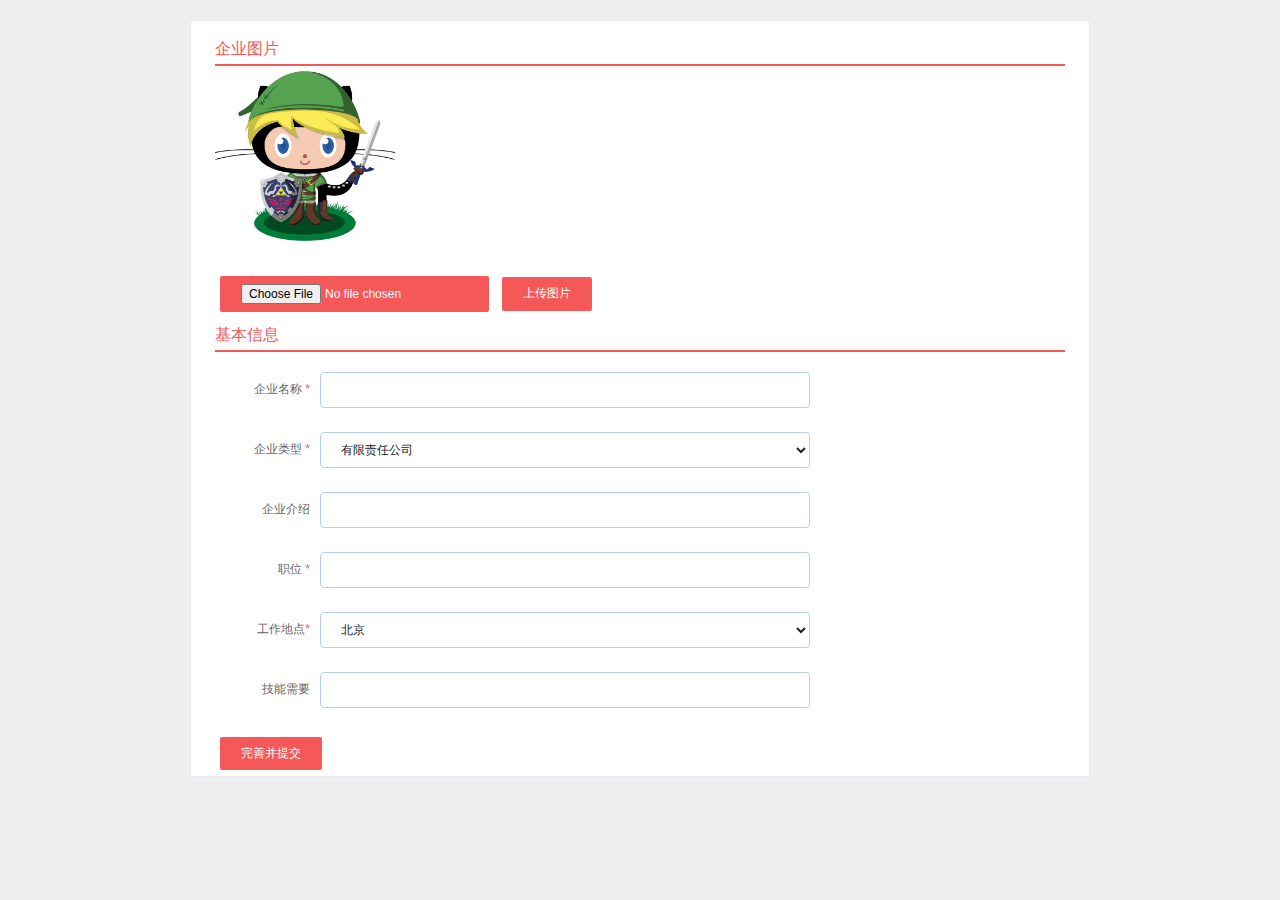
<file: src/main/resources/static/companyIntro.html>
<!DOCTYPE html>
<html>

	<head>
		<meta http-equiv="Content-Type" content="multipart/form-data; charset=utf-8" />
		<title></title>
		<link rel="stylesheet" type="text/css" href="css/base.css">
		<link rel="stylesheet" type="text/css" href="css/home.css">
	</head>

	<body>
		<section class="aui-content">
			<div style="height:20px;"></div>
			<div class="aui-content-up">
				<!--上传文件用ajax不好使-->
				<form enctype="multipart/form-data" id="imgform"  method="post">
					<input type="hidden" name="cid" value="">
					<div class="aui-content-up-form">
						<h2>企业图片</h2>
					</div>
					<div class="aui-content-up-form">
						<img src="img/default.jpg" alt="" width="180px" height="180px" id="pic">
					</div>
					<div class="aui-form-group clear">
						<div class="aui-form-input">
							<input class="aui-btn aui-btn-account" type="file"  name="imgFile" >
							<input class="aui-btn aui-btn-account" type="button" value="上传图片" id="imgbtn"/>
						</div>
					</div>
					<input type="hidden" name="others" value="0">
				</form>
				<form id="companyform">
					<input type="hidden" name="cid" value="">
					<div class="aui-content-up-form">
						<h2>基本信息</h2>
					</div>
					<div class="aui-form-group clear">
						<label class="aui-label-control">
							企业名称 <em>*</em>
						</label>
						<div class="aui-form-input">
							<input type="text" class="aui-form-control-two" name="cname" >
						</div>
					</div>
					<div class="aui-form-group clear">
						<label class="aui-label-control">
					      企业类型 <em>*</em>
				       </label>
						<div class="aui-form-input">
							<select name="typename" class="aui-form-control-two typename">
								<option value="有限责任公司">有限责任公司</option>
								<option value="个人独资公司">个人独资公司</option>
								<option value="合伙企业">合伙企业</option>
								<option value="全民所有制企业">全民所有制企业</option>
								<option value="集体所有制企业">集体所有制企业</option>
							</select>
						</div>
					</div>
				    <div class="aui-form-group clear">
						<label class="aui-label-control">
							企业介绍
						</label>
						<div class="aui-form-input">
							<input name="cintroduce" id="" cols="30" rows="10" class="aui-form-control-two"/>
						</div>
					</div>
					<div class="aui-form-group clear">
						<label class="aui-label-control">
					       职位 <em>*</em>
				</label>
						<div class="aui-form-input">
							<input type="text" name="position" class="aui-form-control-two">
						</div>
					</div>
					<div class="aui-form-group clear">
						<label class="aui-label-control">
							工作地点<em>*</em>
						</label>
						<div class="aui-form-input">
							<select name="place" class="aui-form-control-two place">
								<option value="北京">北京</option>
								<option value="上海">上海</option>
								<option value="广州">广州</option>
								<option value="深圳">深圳</option>
								<option value="其他">其他</option>
							</select>
						</div>
					</div>
						<div class="aui-form-group clear">
							<label class="aui-label-control">
					          技能需要
				            </label>
							<div class="aui-form-input">
								<input name="skillneed" class="aui-form-control-two" cols="30" rows="10"/>
							</div>
						</div>
						<!--<div class="aui-form-group clear">-->
							<!--<label class="aui-label-control">-->
								<!--其他-->
							<!--</label>-->
							<!--<div class="aui-form-input">-->

							<!--</div>-->
						<!--</div>-->
					<div class="aui-form-group clear">
						<button class="aui-btn aui-btn-account" id="companybtn">完善并提交</button>
					</div>
					<input type="hidden"  name="others" value="0" />
				</form>
				</div>
		</section>
		<script src="js/jquery-3.1.1.min.js"></script>
		<script src="js/tojson.js"></script>
		<script  src="js/jquery.cookie-1.4.1.min.js"></script>
		<script>
			$(function () {
				var COMPANY_URL="http://localhost:8082/company/getCompany";
				$.ajax({
					url:COMPANY_URL,
					type:"post",
					dataType:"json",
					statusCode:{
						200:function (data) {
							console.log("data:"+data);
							if(data!=null){
								$("input[name='cid']").val(data.cid);
								$('#pic').attr("src",data.cphotopath);
								$("input[name='cname']").val(data.cname);
								$(".typename").find("option[value='"+data.typename+"']").attr("selected",true);
								$("input[name='cintroduce']").val(data.cintroduce);
								$("input[name='position']").val(data.position);
								$(".place").find("option[value='"+data.place+"']").attr("selected",true);
								$("input[name='skillneed']").val(data.skillneed);
								$("input[name='others']").val(data.others);
							}
						}
					}

				})

				var IMG_URL="http://localhost:8082/company/uploadImg";
				$("#imgbtn").click(function () {
//					var json=JSON.stringify($("#imgform").serializeObject());
					var formData=new FormData($("#imgform")[0]);
					alert(formData);
					console.log(formData);
//					console.log("json="+json);
					$.ajax({
						url: IMG_URL,
						data: formData,
						type: "post",
//						contentType:"application/json;charset=utf-8",
						async: false,
						cache: false,
						contentType: false,
						processData: false,
						statusCode:{
							200:function (data) {
//								console.log(data);
								console.log(data);
								$("input[name='cid']").val(data.cid);
								$('#pic').attr("src",data.cphotopath);
								alert("图片上传成功");
								window.location="companyIntro.html";
							},
							409:function (data) {
								alert("上传错误！");
							}
						}
					})
				})

				var C_URL="http://localhost:8082/company/update";
				$("#companybtn").click(function () {
					var json=JSON.stringify($("#companyform").serializeObject());
					console.log("json="+json);
					$.ajax({
						url: C_URL,
						data: json,
						type: "post",
						contentType:"application/json;charset=utf-8",
						dataType: "json",
						statusCode:{
							200:function (data) {
								alert(data.username+"信息完善成功");
								window.location="companyIntro.html";
							},
							409:function (data) {
								alert("上传错误！");
							}
						}
					})
				})
			})
		</script>
	</body>

</html>
</file>
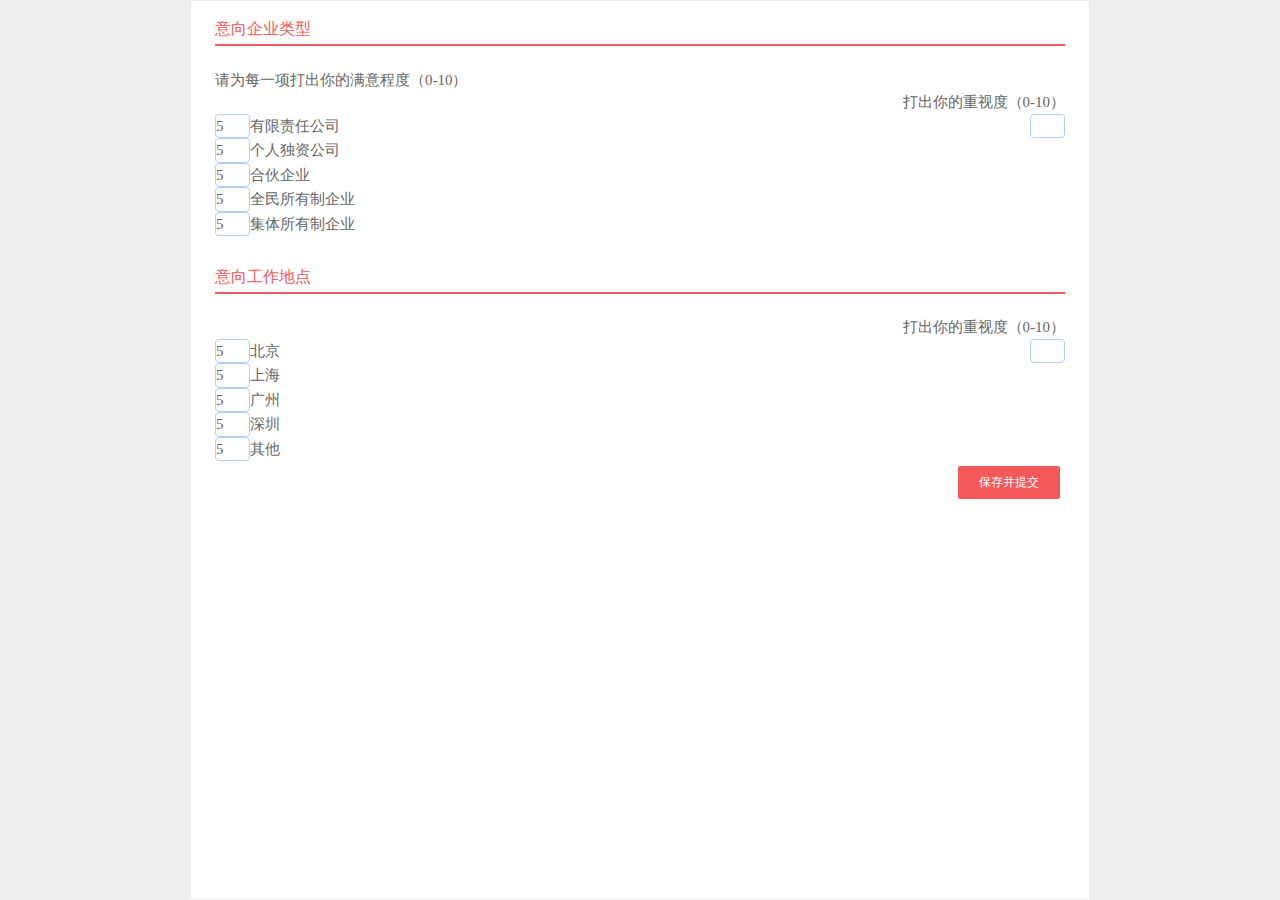
<file: src/main/resources/static/jobIntension.html>
<!DOCTYPE html>
<html>

	<head>
		<meta charset="UTF-8">
		<title></title>
		<link rel="stylesheet" type="text/css" href="css/base.css">
		<link rel="stylesheet" type="text/css" href="css/home.css">
		<style type="text/css">
			body {
				font-size: 15px;
				font-family: "microsoft yahei";
			}
			
			.aui-content-up {
				height: 100%;
			}
			
			input{
				width: 35px;
				height: auto;
				border: 1px solid #b3cef9;
    			border-radius: 4px
			}
		</style>
	</head>

	<body>
		<div class="aui-content-up">
			<form id="jobIntensionForm" action="http://localhost:8082/jobFind/updateJobFind" method="post">
					<div class="aui-content-up-form">
					<h2>意向企业类型</h2>
				</div>
					<p>&nbsp;</p>
					<p>请为每一项打出你的满意程度（0-10）</p>
				<div style="float: right;display: inline-block">打出你的重视度（0-10）</div>
				<br/>
				<div style="float: right;display: inline-block">
					<input type="text" name="typeweight"/></div>
				<div style="align-self: auto; display: inline-block">
					<input type="hidden" name="type" value="有限责任公司" /><input type="text" name="typescore" value="5">有限责任公司<br>
					<input type="hidden" name="type" value="个人独资公司" /><input type="text" name="typescore" value="5">个人独资公司<br>
					<input type="hidden" name="type" value="合伙企业" /><input type="text" name="typescore" value="5">合伙企业<br>
					<input type="hidden" name="type" value="全民所有制企业" /><input type="text" name="typescore" value="5">全民所有制企业<br/>
					<input type="hidden" name="type" value="集体所有制企业" /><input type="text" name="typescore" value="5">集体所有制企业<br/>
				</div> <br/>

				<p>&nbsp;</p>
					<div class="aui-content-up-form">
					<h2>意向工作地点</h2>
				</div>
					<p>&nbsp;</p>
					<div style="float: right;display: inline-block">打出你的重视度（0-10）</div>
					<br />
					<div style="float: right;display: inline-block">
						<input type="text" name="placeweight"/></div>
				<div style="	align-self: auto;  display: inline-block">
					<input type="hidden" name="place" value="北京" /><input type="text" name="placescore" value="5">北京<br>
					<input type="hidden" name="place" value="上海" /><input type="text" name="placescore" value="5">上海<br>
					<input type="hidden" name="place" value="广州" /><input type="text" name="placescore" value="5">广州<br>
					<input type="hidden" name="place" value="深圳" /><input type="text" name="placescore" value="5">深圳<br/>
					<input type="hidden" name="place" value="其他" /><input type="text" name="placescore" value="5">其他<br/>
				</div>
				<p> </p>
				<button class="aui-btn aui-btn-account"   style="float: right" id="jobIntensionbtn">保存并提交</button>
			</form>
		</div>
	</body>
	<script src="js/jquery-3.1.1.min.js"></script>
	<script src="js/tojson.js"></script>
	<script  src="js/jquery.cookie-1.4.1.min.js"></script>
	<script>
		$(function () {
			$("#jobIntensionbtn").on('click',function () {
				$("#jobIntensionForm").submit();
			})

			var J_URL="http://localhost:8082/jobFind/getJobIntension";
			$.ajax({
				url:J_URL,
				type:"post",
				dataType:"json",
				statusCode:{
					200:function (data) {
						console.log(data);
						$("input[name='typeweight']").val(data.jobIntension.typeweight);
						$("input[name='placeweight']").val(data.jobIntension.placeweight);
						var type=$("input[name='typescore']");
						var tlist=data.tlist;
						for(var i=0;i<tlist.length;i++){
							$(type[i]).val(tlist[i].typescore)
						}
						var place=$("input[name='placescore']");
						var plist=data.plist;
						for(var i=0;i<plist.length;i++){
							$(place[i]).val(plist[i].placescore);
						}
					},
					409:function (data) {
						alert("请完善求职意向！");
					}
				}
			})
//				var json=JSON.stringify($('#jobIntensionForm').serializeObject());
//				console.log(json);
//				var JOBINTEN_URL="http://localhost:8082/jobFind/findCompany";
//				$.ajax({
//					url:JOBINTEN_URL,
//					data:json,
//					type:"post",
//					contentType:'application/json;charset=utf-8',//关键是要加上这行
////					traditional:true,//这使json格式的字符不会被转码
//				    dataType:"json",
//					stateCode:{
//						200:function (data) {
//							console.log(data);
//							alert("ok!");
////							window.location="companys.html?data="+data
////							console.log(data);
//
//						}
//
//					}
//				})

		})
	</script>
</html>
</file>
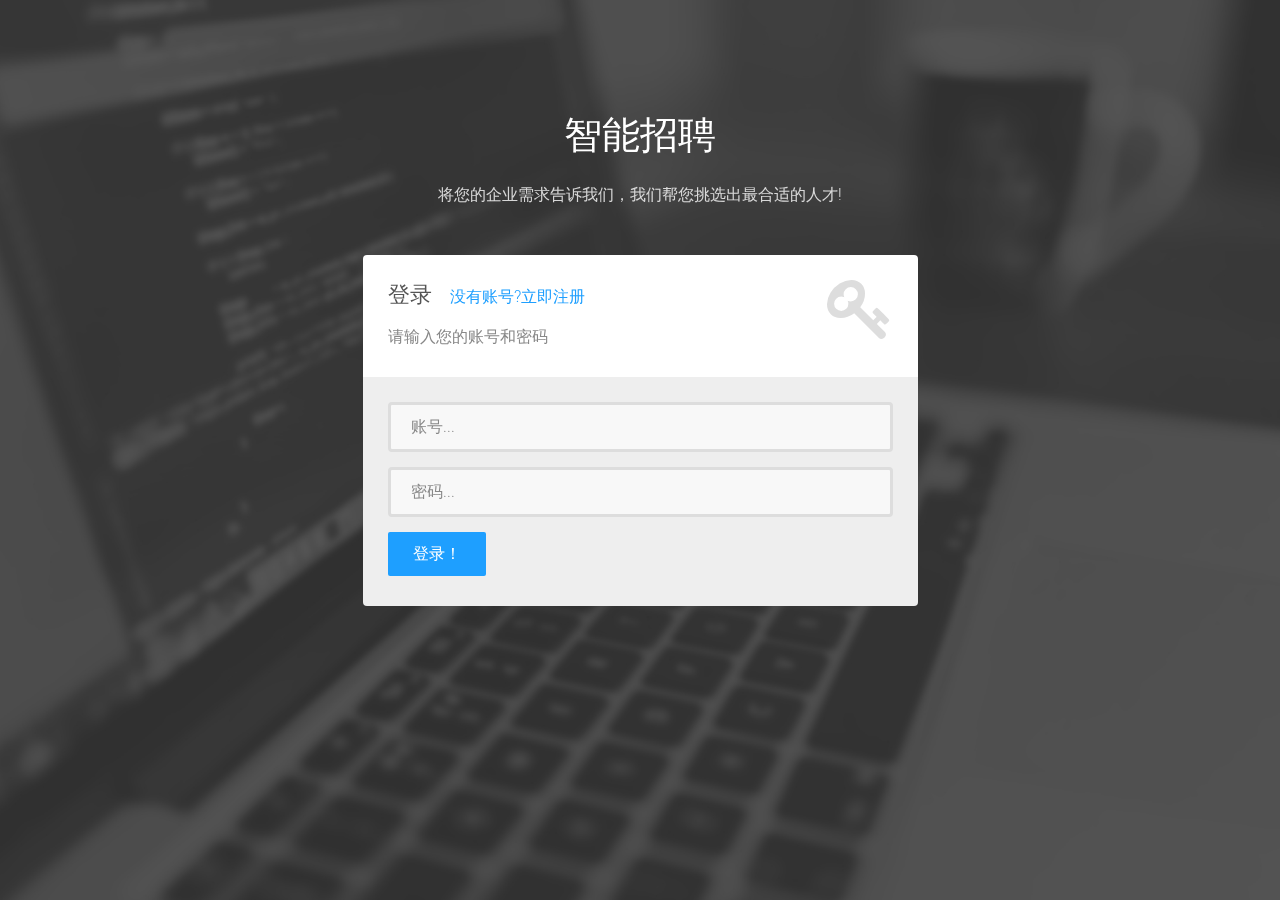
<file: src/main/resources/static/login.html>
<!DOCTYPE html>
<html lang="en">

    <head>

        <meta charset="utf-8">
        <meta http-equiv="X-UA-Compatible" content="IE=edge">
        <meta name="viewport" content="width=device-width, initial-scale=1">
        <title>登录</title>


        <!-- CSS -->
        <script type="application/javascript" src="layui/layui.all.js"></script>
        <link rel="stylesheet" href="layui/css/layui.css">
        <link rel="stylesheet" href="http://fonts.googleapis.com/css?family=Roboto:400,100,300,500">
        <link rel="stylesheet" href="assets/bootstrap/css/bootstrap.min.css">
        <link rel="stylesheet" href="assets/font-awesome/css/font-awesome.min.css">
		<link rel="stylesheet" href="assets/css/form-elements.css">
        <link rel="stylesheet" href="assets/css/style.css">

        <!-- HTML5 Shim and Respond.js IE8 support of HTML5 elements and media queries -->
        <!-- WARNING: Respond.js doesn't work if you view the page via file:// -->
        <!--[if lt IE 9]>
            <script src="https://oss.maxcdn.com/libs/html5shiv/3.7.0/html5shiv.js"></script>
            <script src="https://oss.maxcdn.com/libs/respond.js/1.4.2/respond.min.js"></script>
        <![endif]-->

        <!-- Favicon and touch icons -->
        <link rel="icon" href="img/TIM7.png"
        type="image/png" />
        <link rel="apple-touch-icon-precomposed" sizes="144x144" href="assets/ico/apple-touch-icon-144-precomposed.png">
        <link rel="apple-touch-icon-precomposed" sizes="114x114" href="assets/ico/apple-touch-icon-114-precomposed.png">
        <link rel="apple-touch-icon-precomposed" sizes="72x72" href="assets/ico/apple-touch-icon-72-precomposed.png">
        <link rel="apple-touch-icon-precomposed" href="assets/ico/apple-touch-icon-57-precomposed.png">
    </head>

    <body>

        <!-- Top content -->
        <div class="top-content">
        	
            <div class="inner-bg">
                <div class="container">
                    <div class="row">
                        <div class="col-sm-8 col-sm-offset-2 text">
                            <h1><strong>智能</strong>招聘</h1>
                            <div class="description">
                            	<p>
                                        将您的企业需求告诉我们，我们帮您挑选出<a href="#"><strong>最合适</strong></a>的人才!
                            	</p>
                            </div>
                        </div>
                    </div>
                    <div class="row">
                        <div class="col-sm-6 col-sm-offset-3 form-box">
                        	<div class="form-top">
                        		<div class="form-top-left">
                        			<h3>登录<a style="font-size: 16px; margin-left:5%; color: #1E9FFF;" href="register.html">没有账号?立即注册</a></h3>
                            		<p>请输入您的账号和密码</p>
                        		</div>
                        		<div class="form-top-right">
                        			<i class="fa fa-key"></i>
                        		</div>
                            </div>
                            <div class="form-bottom">
			                    <form id="loginform" class="login-form">
			                    	<div class="form-group">
			                    		<label class="sr-only" for="username">Username</label>
			                        	<input type="text" name="username" id="username" placeholder="账号..." class="form-username form-control" id="username">
			                        </div>
			                        <div class="form-group">
			                        	<label class="sr-only" for="password">Password</label>
			                        	<input type="password" name="password" id="password" placeholder="密码..." class="form-password form-control" id="password">
			                        </div>
			                        <!--<button id="loginbtn"  style="background-color: #1E9FFF;">登录!</button>-->
                                    <input type="button" value="登录！" style="background-color: #1E9FFF; text-align: center" id="loginbtn" class="layui-btn layui-btn-lg" />

			                    </form>
		                    </div>
                        </div>
                    </div>
                </div>
            </div>
        </div>

        <!-- Javascript -->
        <script src="assets/js/jquery-1.11.1.min.js"></script>
        <script src="assets/bootstrap/js/bootstrap.min.js"></script>
        <script src="assets/js/jquery.backstretch.min.js"></script>
        <script src="assets/js/scripts.js"></script>
        <script type="text/javascript" src="js/login.js"></script>
        <script src="js/tojson.js"></script>
        <script src="js/jquery.cookie-1.4.1.min.js"></script>
        <script type="application/javascript">
            $(function () {
                var LOGIN_URL = "http://localhost:8082/user/login";
                $("#loginbtn").click(function () {
                    var json = JSON.stringify($("#loginform").serializeObject());
                    console.log("json=" + json);
                    $.ajax({
                        url: LOGIN_URL,
                        data: json,
                        type: "post",
                        contentType: "application/json;charset=utf-8",
                        dataType: "json",
                        statusCode: {
                            200: function (data) {
                                alert(data.username + "登陆成功");
                                console.log(data.username);
                                window.location = "index.html?username=" + data.username;
                            },
                            409: function (data) {
                                alert("登陆错误！");
                            }
                        }
                    })
                })
            })
        </script>
        <!--[if lt IE 10]>
            <script src="assets/js/placeholder.js"></script>
        <![endif]-->

    </body>

</html>
</file>
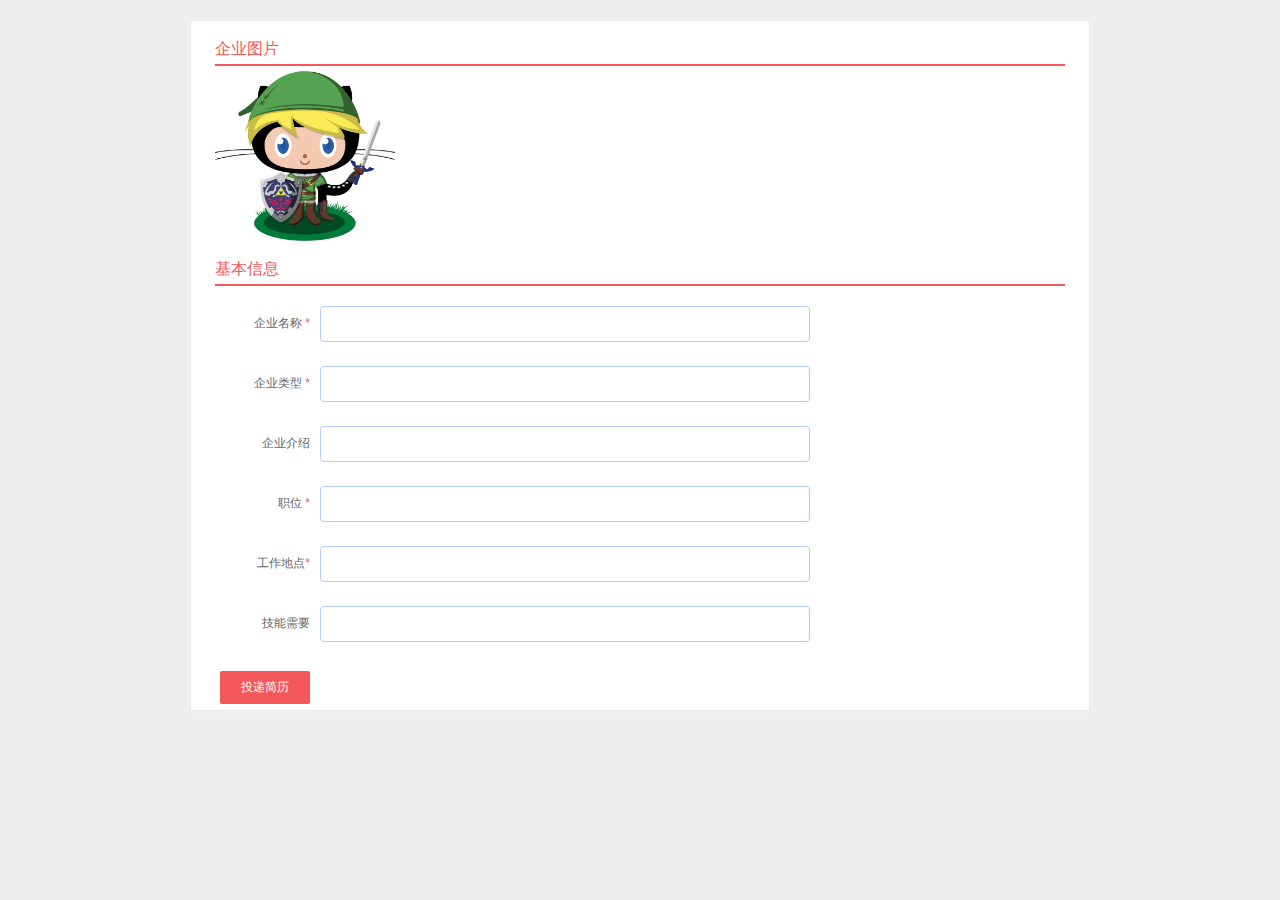
<file: src/main/resources/static/lookcompany.html>
<!DOCTYPE html>
<html>

	<head>
		<meta http-equiv="Content-Type" content="multipart/form-data; charset=utf-8" />
		<title></title>
		<link rel="stylesheet" type="text/css" href="css/base.css">
		<link rel="stylesheet" type="text/css" href="css/home.css">
	</head>

	<body>
		<section class="aui-content">
			<div style="height:20px;"></div>
			<div class="aui-content-up">
				<!--上传文件用ajax不好使-->
				<form enctype="multipart/form-data" id="imgform"  method="post">
					<input type="hidden" name="cid" value="">
					<div class="aui-content-up-form">
						<h2>企业图片</h2>
					</div>
					<div class="aui-content-up-form">
						<img src="img/default.jpg" alt="" width="180px" height="180px" id="pic">
					</div>
				</form>
				<form id="companyform" onsubmit="return false;">
					<input type="hidden" name="cid" value="">
					<div class="aui-content-up-form">
						<h2>基本信息</h2>
					</div>
					<div class="aui-form-group clear">
						<label class="aui-label-control">
							企业名称 <em>*</em>
						</label>
						<div class="aui-form-input">
							<input type="text" class="aui-form-control-two" name="cname" >
						</div>
					</div>
					<div class="aui-form-group clear">
						<label class="aui-label-control">
					      企业类型 <em>*</em>
				       </label>
						<div class="aui-form-input">
							<input type="text" name="typename" class="aui-form-control-two">
						</div>
					</div>
				    <div class="aui-form-group clear">
						<label class="aui-label-control">
							企业介绍
						</label>
						<div class="aui-form-input">
							<input name="cintroduce" id="" cols="30" rows="10" class="aui-form-control-two"/>
						</div>
					</div>
					<div class="aui-form-group clear">
						<label class="aui-label-control">
					       职位 <em>*</em>
				</label>
						<div class="aui-form-input">
							<input type="text" name="position" class="aui-form-control-two">
						</div>
					</div>
					<div class="aui-form-group clear">
						<label class="aui-label-control">
							工作地点<em>*</em>
						</label>
						<div class="aui-form-input">
							<input type="text" name="place" class="aui-form-control-two">
						</div>
					</div>
						<div class="aui-form-group clear">
							<label class="aui-label-control">
					          技能需要
				            </label>
							<div class="aui-form-input">
								<input name="skillneed" class="aui-form-control-two" cols="30" rows="10"/>
							</div>
						</div>
					<div class="aui-form-group clear">
						<button class="aui-btn aui-btn-account" id="companybtn" onclick="doIt() "onsubmit="return false;">投递简历</button>
					</div>
				</form>
				</div>
		</section>
		<script src="js/jquery-3.1.1.min.js"></script>
		<script src="js/tojson.js"></script>
		<script  src="js/jquery.cookie-1.4.1.min.js"></script>
		<script>


			//实现投递简历-----很菜还不放弃
			function doIt() {
                var SEND_RESUME_URL="http://localhost:8082/jobFind/sendResume/";
                alert("#####投递简历的方法了" +cid)
                $.ajax({
					url: SEND_RESUME_URL+cid,
					type: "get",
					dataType: "josn",
					statusCode:{
					    200:function (data) {
							alert("投递成功");
                        },
						409:function (data) {
							alert("你已经投递过该公司了，请不要重复投递简历");
                        }
					}
				})

            }
                 var cid="";
			$(function () {
				var str=location.href;
				var s=str.indexOf("?");
				var tmps=str.substring(s+1,s.length);
				 cid=tmps.split("=")[1];
				console.log(cid);
				var COMPANY_URL="http://localhost:8082/jobFind/getCompanyByCId/";
				// alert("#############cid="+cid)
				$.ajax({

					url:COMPANY_URL+cid,
					type:"post",
					dataType:"json",
					statusCode:{
						200:function (data) {
							console.log("data:"+data);
							if(data!=null){
								$('input').attr("disabled",true);
								$("input[name='cid']").val(data.cid);
								alert(data.cphotopath)
								$('#pic').attr("src",data.cphotopath);
								$("input[name='cname']").val(data.cname);
								$("input[name='typename']").val(data.typename);
								$("input[name='cintroduce']").val(data.cintroduce);
								$("input[name='position']").val(data.position);
								$("input[name='place']").val(data.place);
								$("input[name='skillneed']").val(data.skillneed);
								$("input[name='others']").val(data.others);
							}
						}
					}

				})

			})
		</script>
	</body>

</html>
</file>
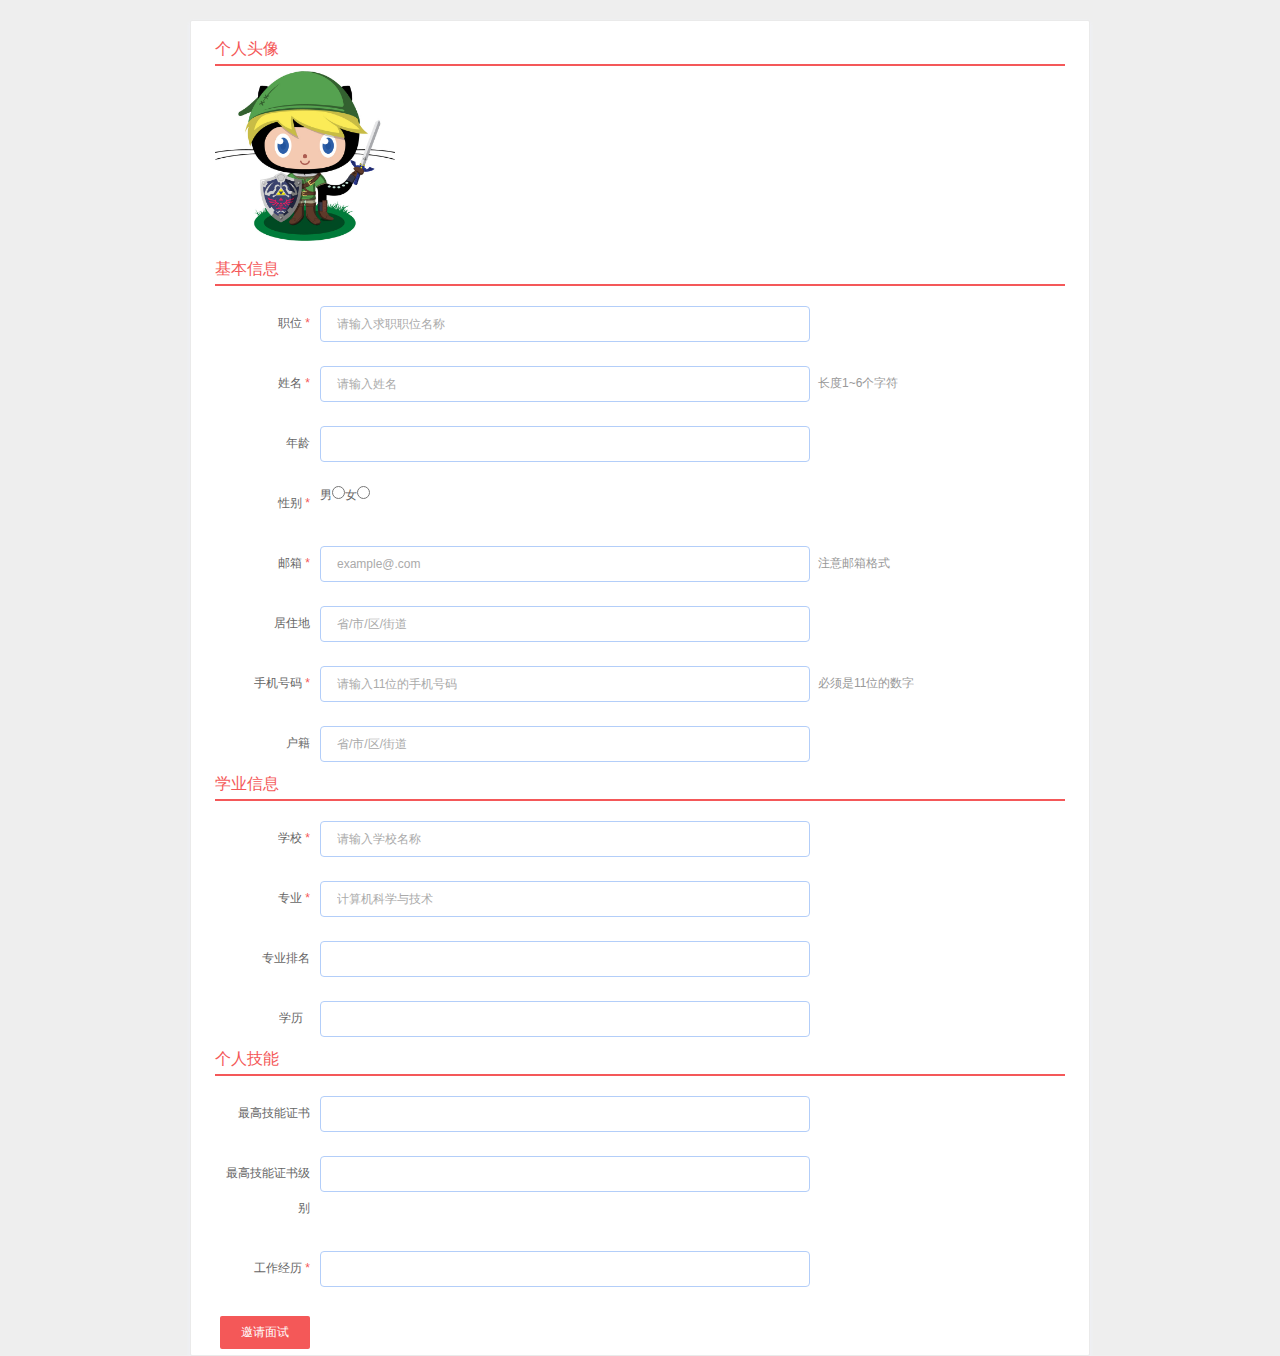
<file: src/main/resources/static/lookresume.html>
<!DOCTYPE html>
<html>

	<head>
		<meta http-equiv="Content-Type" content="multipart/form-data; charset=utf-8" />
		<title></title>
		<link rel="stylesheet" type="text/css" href="css/base.css">
		<link rel="stylesheet" type="text/css" href="css/home.css">
	</head>

	<body>
		<section class="aui-content">
			<div style="height:20px;"></div>
			<div class="aui-content-up">
				<!--上传文件用ajax不好使-->
				<form enctype="multipart/form-data" id="imgform"  method="post">
					<input type="hidden" name="rid" value="">
					<div class="aui-content-up-form">
						<h2>个人头像</h2>
					</div>
					<div class="aui-content-up-form">
						<img src="img/default.jpg" alt="" width="180px" height="180px" id="pic">
					</div>
				</form>
				<form id="resumeform">
					<input type="hidden" name="role" value="0">
					<input type="hidden" name="rid" value="">
					<div class="aui-content-up-form">
						<h2>基本信息</h2>
					</div>
					<div class="aui-form-group clear">
						<label class="aui-label-control">
							职位 <em>*</em>
						</label>
						<div class="aui-form-input">
							<input type="text" class="aui-form-control-two" name="position"   placeholder="请输入求职职位名称">
						</div>
					</div>
					<div class="aui-form-group clear">
						<label class="aui-label-control">
					姓名 <em>*</em>
				</label>
						<div class="aui-form-input">
							<input type="text" class="aui-form-control-two" name="name"  id="1" placeholder="请输入姓名">
							<span class="tips" >长度1~6个字符</span>
						</div>
					</div>
				    <div class="aui-form-group clear">
						<label class="aui-label-control">
							年龄
						</label>
						<div class="aui-form-input">
							<input type="text" class="aui-form-control-two" name="age"   >
						</div>
					</div>
					<div class="aui-form-group clear">
						<label class="aui-label-control">
					性别 <em>*</em>
				</label>
						<div class="aui-form-input">
							男<input type="radio" name="sex" class="sex" value="男">女<input type="radio" name="sex" class="sex" value="女">
						</div>
					</div>
					<div class="aui-form-group clear">
						<label class="aui-label-control">
							邮箱 <em>*</em>
						</label>
						<div class="aui-form-input">
							<input type="text" class="aui-form-control-two" name="email"  placeholder="example@.com">
							<span class="tips" id="divname">注意邮箱格式</span>
						</div>
					</div>
						<div class="aui-form-group clear">
							<label class="aui-label-control">
					          居住地
				            </label>
							<div class="aui-form-input">
								<input type="text" class="aui-form-control-two" name="address"  placeholder="省/市/区/街道">
							</div>
						</div>
						<div class="aui-form-group clear">
							<label class="aui-label-control">
								手机号码 <em>*</em>
							</label>
							<div class="aui-form-input">
								<input type="text" class="aui-form-control-two" name="phone" placeholder="请输入11位的手机号码" />
								<span class="tips" id="phone">必须是11位的数字</span>
							</div>
						</div>
						<div class="aui-form-group clear">
							<label class="aui-label-control">
					         户籍
				            </label>
							<div class="aui-form-input">
								<input type="text" class="aui-form-control-two" name="huji"  placeholder="省/市/区/街道">
							</div>
						</div>

						<div class="aui-content-up-form">
							<h2>学业信息</h2>
						</div>
								<div class="aui-form-group clear">
						<label class="aui-label-control">
					学校 <em>*</em>
				</label>
						<div class="aui-form-input">
							<input type="text" class="aui-form-control-two" name="school" placeholder="请输入学校名称">
						</div>
					</div>
					<div class="aui-form-group clear">
						<label class="aui-label-control">
					专业 <em>*</em>
				</label>
						<div class="aui-form-input">
							<input type="text" class="aui-form-control-two" name="major"  placeholder="计算机科学与技术 ">
						</div>
					</div>
							<div class="aui-form-group clear">
							<label class="aui-label-control">
					专业排名
				</label>
							<div class="aui-form-input">
								<input type="text" class="aui-form-control-two majorpm" name="majorpm">
								<!--<select class="aui-form-control-two majorpm" name="majorpm">-->
					<!--<option value="10">前10%</option>-->
					<!--<option value="20">前20%</option>-->
					<!--<option value="30">前30%</option>-->
					<!--<option value="40">前40%</option>-->
					<!--<option value="50">其他</option>-->
					<!--</select>-->
							</div>
						</div>
							<div class="aui-form-group clear">
							<label class="aui-label-control">
					学历  &nbsp;
				</label>
							<div class="aui-form-input">
								<input type="text" class="aui-form-control-two xueli" name="xueli">
								<!--<select class="aui-form-control-two xueli" name="xueli">-->
					<!--<option value="初中">初中</option>-->
					<!--<option value="高中">高中</option>-->
					<!--<option value="专科">专科</option>-->
					<!--<option value="本科">本科</option>-->
					<!--<option value="硕士">硕士</option>-->
					<!--<option value="博士及以上">博士及以上</option>-->
					</select>
							</div>
						</div>
							<div class="aui-content-up-form">
							<h2>个人技能</h2>
						</div>
						
						<div class="aui-form-group clear">
							<label class="aui-label-control">
					         最高技能证书
				            </label>
							<div class="aui-form-input">
								<input type="text" class="aui-form-control-two" name="certificate" >
							</div>
						</div>

					<div class="aui-form-group clear">
						<label class="aui-label-control">
							最高技能证书级别
						</label>
						<div class="aui-form-input">
							<input type="text" class="aui-form-control-two" name="level">
						</div>
					</div>

					<div class="aui-form-group clear">
						<label class="aui-label-control">
					工作经历 <em>*</em>
				</label>
						<div class="aui-form-input">
							<input type="text" name="workexp" class="aui-form-control-two">
							<!--无<input type="radio" name="workexp"  value="无"><br>-->
							<!--一年<input type="radio" name="workexp"  value="一年"><br>-->
							<!--两年 <input type="radio" name="workexp" class="" value="两年"><br>-->
							<!--三年 <input type="radio" name="workexp" class="" value="三年"><br>-->
							<!--三年以上 <input type="radio" name="workexp" class="" value="三年以上"><br>-->
						</div>
					</div>

					<!--<div class="aui-form-group clear">-->
						<!--<label class="aui-label-control">-->
							<!--上传附件简历-->
						<!--</label>-->
						<!--<div class="aui-form-input">-->
							<!--<input type="file" class="aui-form-control-two" name="resumefile"  required>-->
						<!--</div>-->
					<!--</div>-->
					<div class="aui-form-group clear">
						<button class="aui-btn aui-btn-account" id="resumebtn">邀请面试</button>
						<!--<button class="aui-btn aui-btn-account" >取消保存</button>-->
					</div>
				</form>
				</div>
		</section>
		<script src="js/jquery-3.1.1.min.js"></script>
		<script src="js/tojson.js"></script>
		<script  src="js/jquery.cookie-1.4.1.min.js"></script>
		<script>
			$(function () {
				var str=location.href;
				var s=str.indexOf("?");
				var tmps=str.substring(s+1,s.length);
				var rid=tmps.split("=")[1];
				console.log(rid);
				var RESUME_URL="http://localhost:8082/peopleFind/getResumeByRid/";
				$.ajax({
					url:RESUME_URL+rid,
					type:"post",
					dataType:"json",
					statusCode:{
						200:function (data) {
							console.log("data:"+data);
							if(data!=null){
                                $('input').attr("disabled",true);
								$("input[name='rid']").val(data.rid);
								$('#pic').attr("src",data.ppath);
								$("input[name='imgFile']").val(data.imgFile);
								$("input[name='position']").val(data.position);
								$("input[name='name']").val(data.name);
								$("input[name='age']").val(data.age);
								$("input[name='sex']").val(data.sex);
								$("input[name='email']").val(data.email);
								$("input[name='address']").val(data.address);
								$("input[name='phone']").val(data.phone);
								$("input[name='huji']").val(data.huji);
								$("input[name='school']").val(data.school);
								$("input[name='major']").val(data.major);
								$("input[name='majorpm']").val(data.majorpm);
								$("input[name='xueli']").val(data.xueli);
								$("input[name='certificate']").val(data.certificate);
								$("input[name='level']").val(data.level);
								$("input[name='workexp']").val(data.workexp);
							}
						}
					}

				})



				var IMG_URL="http://localhost:8082/resume/uploadImg";
				$("#imgbtn").click(function () {
//					var json=JSON.stringify($("#imgform").serializeObject());
					var formData=new FormData($("#imgform")[0]);
					console.log(formData);
//					console.log("json="+json);
					$.ajax({
						url: IMG_URL,
						data: formData,
						type: "post",
//						contentType:"application/json;charset=utf-8",
						async: false,
						cache: false,
						contentType: false,
						processData: false,
						statusCode:{
							200:function (data) {
//								console.log(data);
								console.log(data);
								$("input[name='rid']").val(data.rid);
								$('#pic').attr("src",data.ppath);
								alert("头像上传成功");
							},
							409:function (data) {
								alert("上传错误！");
							}
						}
					})
				})

				var RESUME_URL="http://localhost:8082/resume/update";
				$("#resumebtn").click(function () {
					var json=JSON.stringify($("#resumeform").serializeObject());
					console.log("json="+json);
					$.ajax({
						url: RESUME_URL,
						data: json,
						type: "post",
						contentType:"application/json;charset=utf-8",
						dataType: "json",
						statusCode:{
							200:function (data) {
								alert(data.username+"信息完善成功");
							},
							409:function (data) {
								alert("上传错误！");
							}
						}
					})
				})
			})
		</script>
	</body>

</html>
</file>
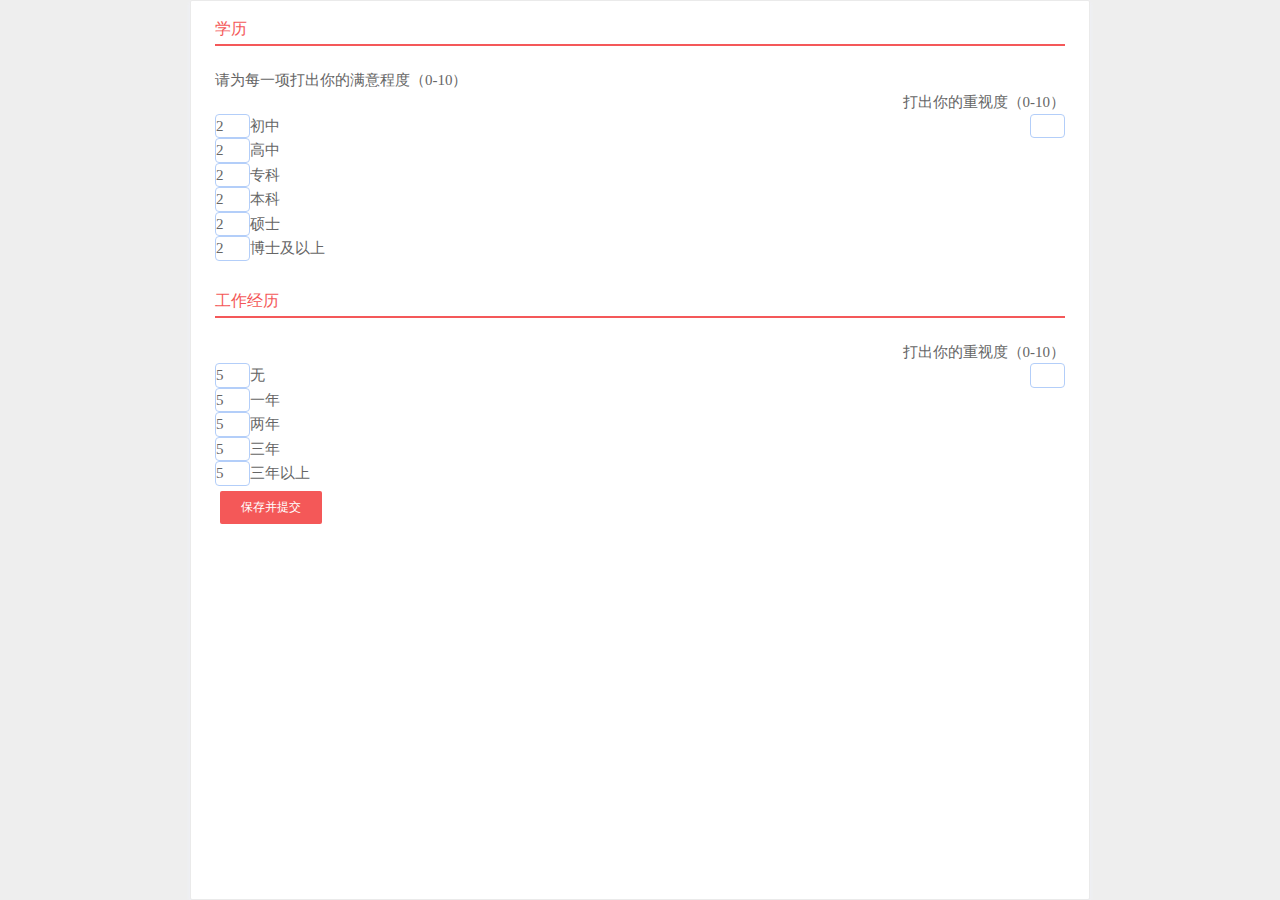
<file: src/main/resources/static/peopleIntension.html>
<!DOCTYPE html>
<html>

	<head>
		<meta charset="UTF-8">
		<title></title>
		<link rel="stylesheet" type="text/css" href="css/base.css">
		<link rel="stylesheet" type="text/css" href="css/home.css">
		<style type="text/css">
			body {
				font-size: 15px;
				font-family: "microsoft yahei";
			}
			
			.aui-content-up {
				height: 100%;
			}
			
			input{
				width: 35px;
				height: auto;
				border: 1px solid #b3cef9;
    			border-radius: 4px
			}
		</style>
	</head>

	<body>
		<div class="aui-content-up">
			<form id="peopleIntensionForm" action="http://localhost:8082/peopleFind/updatePeopleFind" method="post">
					<div class="aui-content-up-form">
					<h2>学历</h2>
				</div>
					<p>&nbsp;</p>
					<p>请为每一项打出你的满意程度（0-10）</p>
				<div style="float: right;display: inline-block">打出你的重视度（0-10）</div>
				<br/>
				<div style="float: right;display: inline-block">
					<input type="text" name="xueliweight"/>
				</div>
				<div style="align-self: auto; display: inline-block">

					<input type="hidden" name="xueli" value="初中"  /><input type="text" name="xueliscore" value="2">初中<br>
					<input type="hidden" name="xueli" value="高中" /><input type="text" name="xueliscore" value="2">高中<br>
					<input type="hidden" name="xueli" value="专科" /><input type="text" name="xueliscore" value="2">专科<br>
					<input type="hidden" name="xueli" value="本科" /><input type="text" name="xueliscore" value="2">本科<br/>
					<input type="hidden" name="xueli" value="硕士" /><input type="text" name="xueliscore" value="2">硕士<br/>
					<input type="hidden" name="xueli" value="博士及以上" /><input type="text" name="xueliscore" value="2">博士及以上<br/>

				</div> <br/>

				<p>&nbsp;</p>
					<div class="aui-content-up-form">
					<h2>工作经历</h2>
				</div>
					<p>&nbsp;</p>
					<div style="float: right;display: inline-block">打出你的重视度（0-10）</div>
					<br />
					<div style="float: right;display: inline-block"><input type="text" name="workexpweight" /></div>
				<div style="align-self: auto;  display: inline-block">
					<input type="hidden" name="workexp"  value="无"><input type="text" name="workexpscore" value="5">无<br>
					<input type="hidden" name="workexp"  value="一年"><input type="text" name="workexpscore" value="5">一年<br>
					<input type="hidden" name="workexp"  value="两年"><input type="text" name="workexpscore" value="5">两年<br>
					<input type="hidden" name="workexp"  value="三年"><input type="text" name="workexpscore" value="5">三年<br>
					<input type="hidden" name="workexp"  value="三年以上"><input type="text" name="workexpscore" value="5">三年以上<br>
				</div>
				<p></p>
				<button class="aui-btn aui-btn-account"  id="pbtn">保存并提交</button>
			</form>
		</div>
	</body>
	<script SRC="js/jquery-3.1.1.min.js"></script>
	<script src="js/tojson.js"></script>
	<script  src="js/jquery.cookie-1.4.1.min.js"></script>
	<script>
		$(function () {
			$("#pbtn").on('click',function () {
				$("#peopleIntensionForm").submit();
			})
			var P_URL="http://localhost:8082/peopleFind/getPeopleIntension";

				$.ajax({
					url:P_URL,
					type:"post",
					dataType:"json",
					statusCode:{
						200:function (data) {
							console.log(data);
							$("input[name='xueliweight']").val(data.peopleIntension.xueliweight);
							$("input[name='workexpweight']").val(data.peopleIntension.workexpweight);
							var xueli=$("input[name='xueliscore']");
//							console.log(xueli);
							var xlist=data.xlist;
							for(var i=0;i<xlist.length;i++){
								$(xueli[i]).val(xlist[i].xueliscore)
							}
							var workexp=$("input[name='workexpscore']");
							var wlist=data.wlist;
							for(var i=0;i<wlist.length;i++){
								$(workexp[i]).val(wlist[i].placescore);
							}
						},
						400:function (data) {
							alert("400");
						}
					}
				})

		})
	</script>

</html>
</file>
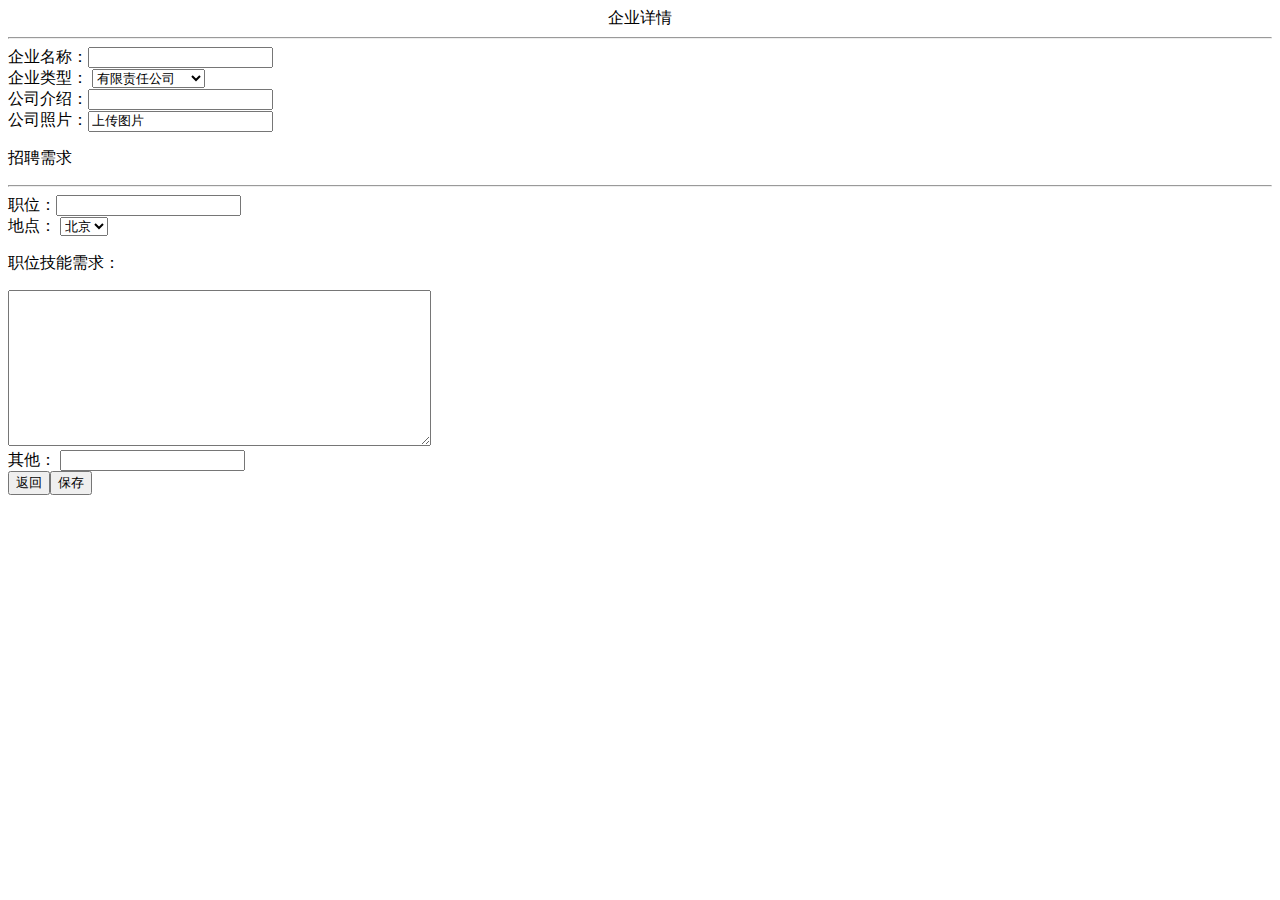
<file: src/main/resources/static/pubInformation.html>
<!DOCTYPE html>
<html>

	<head>
		<meta charset="utf-8">
		<title>公司简介</title>
	</head>

	<body>
		<form>
			<div class="text" style="text-align: center">企业详情</div>

			<hr/>
			<div>企业名称：<input type="text" value=""></div>
			<div>企业类型：
				<select>
					<option>有限责任公司</option>
					<option>个人独资公司</option>
					<option>合伙企业</option>
					<option>全民所有制企业</option>
					<option>集体所有制企业</option>
				</select>
			</div>
			<div>公司介绍：<input type="text" value=""></div>
			<div>公司照片：<input type="text" value="上传图片"></div>
			<p>招聘需求</p>
			<hr/>
			<div>职位：<input type="text" value=""></div>
			<div>地点：
				<select>
					<option>北京</option>
					<option>上海</option>
					<option>广州</option>
					<option>杭州</option>
					<option>深圳</option>
					<option>大连</option>
				</select>
			</div>

			<p>职位技能需求：</p> <textarea name="" id="" cols="50" rows="10"></textarea><br/> 其他： <input type="text" />

			<div><input type="reset" value="返回"><input type="submit" value="保存"> </div>
		</form>
	</body>

</html>
</file>
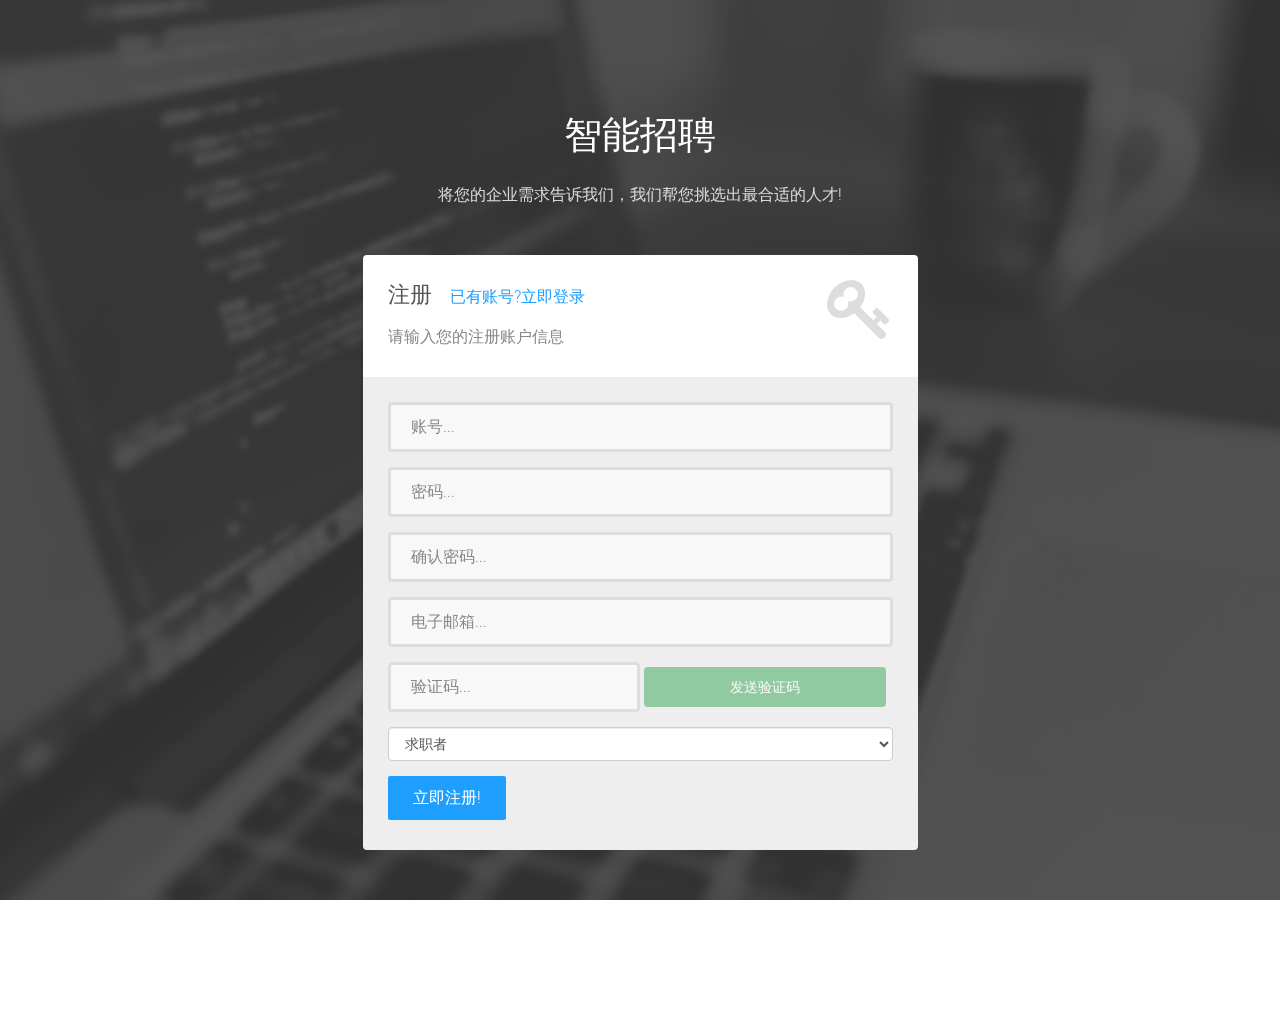
<file: src/main/resources/static/register.html>
<!DOCTYPE html>
<html lang="en">

<head>

    <meta charset="utf-8">
    <meta http-equiv="X-UA-Compatible" content="IE=edge">
    <meta name="viewport" content="width=device-width, initial-scale=1">
    <title>登录</title>


    <!-- CSS -->
    <script type="application/javascript" src="layui/layui.all.js"></script>
    <link rel="stylesheet" href="layui/css/layui.css">
    <link rel="stylesheet" href="http://fonts.googleapis.com/css?family=Roboto:400,100,300,500">
    <link rel="stylesheet" href="assets/bootstrap/css/bootstrap.min.css">
    <link rel="stylesheet" href="assets/font-awesome/css/font-awesome.min.css">
    <link rel="stylesheet" href="assets/css/form-elements.css">
    <link rel="stylesheet" href="assets/css/style.css">

    <!-- HTML5 Shim and Respond.js IE8 support of HTML5 elements and media queries -->
    <!-- WARNING: Respond.js doesn't work if you view the page via file:// -->
    <!--[if lt IE 9]>
    <script src="https://oss.maxcdn.com/libs/html5shiv/3.7.0/html5shiv.js"></script>
    <script src="https://oss.maxcdn.com/libs/respond.js/1.4.2/respond.min.js"></script>
    <![endif]-->

    <!-- Favicon and touch icons -->
    <link rel="icon" href="img/TIM7.png"
          type="image/png"/>
    <link rel="apple-touch-icon-precomposed" sizes="144x144" href="assets/ico/apple-touch-icon-144-precomposed.png">
    <link rel="apple-touch-icon-precomposed" sizes="114x114" href="assets/ico/apple-touch-icon-114-precomposed.png">
    <link rel="apple-touch-icon-precomposed" sizes="72x72" href="assets/ico/apple-touch-icon-72-precomposed.png">
    <link rel="apple-touch-icon-precomposed" href="assets/ico/apple-touch-icon-57-precomposed.png">

</head>

<body>

<!-- Top content -->
<div class="top-content">

    <div class="inner-bg">
        <div class="container">
            <div class="row">
                <div class="col-sm-8 col-sm-offset-2 text">
                    <h1><strong>智能</strong>招聘</h1>
                    <div class="description">
                        <p>
                            将您的企业需求告诉我们，我们帮您挑选出<a href="#"><strong>最合适</strong></a>的人才!
                        </p>
                    </div>
                </div>
            </div>
            <div class="row">
                <div class="col-sm-6 col-sm-offset-3 form-box">
                    <div class="form-top">
                        <div class="form-top-left">
                            <h3>注册<a style="font-size: 16px; margin-left:5%; color: #1E9FFF;" href="login.html">已有账号?立即登录</a>
                            </h3>
                            <p>请输入您的注册账户信息</p>
                        </div>
                        <div class="form-top-right">
                            <i class="fa fa-key"></i>
                        </div>
                    </div>
                    <div class="form-bottom">
                        <form class="login-form" id="registerform">
                            <div class="form-group">
                                <label class="sr-only" for="username">Username</label>
                                <input type="text" name="username" id="username" placeholder="账号..."
                                       class="form-username form-control">
                                <span id="user_warning_info" style="font-size: 15px ;color: red;"></span>
                            </div>
                            <div class="form-group">
                                <label class="sr-only" for="password">Password</label>
                                <input type="password" name="password" id="password" placeholder="密码..."
                                       class="form-password form-control">
                            </div>
                            <div class="form-group">
                                <label class="sr-only" for="repassword">Password</label>
                                <input type="password" name="repassword" id="repassword" placeholder="确认密码..."
                                       class="form-password form-control">
                                <span id="repasswd_warning_info" style="font-size: 15px ;color: red;"></span>
                            </div>
                            <div class="form-group">
                                <label class="sr-only" for="mail">Password</label>
                                <input type="text" name="mail" id="mail" placeholder="电子邮箱..."
                                       class="form-password form-control">
                                <span id="mail_warning_info" style="font-size: 15px ;color: red;"></span>
                            </div>
                            <div class="form-group">
                                <label class="sr-only" for="captcha">Password</label>
                                <div>
                                    <input style="display: inline-block;width: 50%" maxlength="6" type="password"
                                           placeholder="验证码..." class="form-password form-control" name="captcha"
                                           id="captcha">
                                    <input style="display: inline-block;width: 48%;height: 40px;background: #5FB878;color: #FFFFFF"
                                           type="button" class="btn" value="发送验证码" id="send-captcha"/>
                                    <span id="captcha_warning_info" style="font-size: 15px ;color: red;"></span>
                                </div>
                            </div>
                            <div class="form-group">
                                <label class="sr-only" for="role">Role</label>
                                <select name="role" id="role" class="form-control">
                                    <option value="求职者">求职者</option>
                                    <option value="企业">企业</option>
                                </select>
                            </div>
                            <!--<button id="regbtn"  style="background-color: #1E9FFF;">立即注册!</button>-->
                            <input type="button" value="立即注册!" style="background-color: #1E9FFF;" id="regbtn" class="layui-btn layui-btn-lg"/>
                        </form>
                    </div>
                </div>
            </div>
        </div>
    </div>
</div>

<!-- Javascript -->
<script src="assets/js/jquery-1.11.1.min.js"></script>
<script src="assets/bootstrap/js/bootstrap.min.js"></script>
<script src="assets/js/jquery.backstretch.min.js"></script>
<script src="assets/js/scripts.js"></script>

<script src="js/tojson.js"></script>


<!--[if lt IE 10]>
<script src="assets/js/placeholder.js"></script>
<![endif]-->
<script type="application/javascript">
    var change_time;
    $("#send-captcha").attr("disabled", "disabled");
    $(function () {
        var t;
        change_time = function () {
            $("#send-captcha").val(t + "秒后可重新发送");
            t = t - 1;
            if (t == -1) {
                $("#send-captcha").removeAttr("disabled");
                $("#send-captcha").val("发送验证码");
                return;
            }
            setTimeout("change_time()", 1000)
        };
        $("#send-captcha").click(function () {
            t = 60;
            $("#send-captcha").attr("disabled", "disabled");
            change_time();
        });
        var REGISTER_URL = "http://localhost:8082/user/register";
        $("#regbtn").click( function () {
           // 检测用户名不能为空
            if ($("#username").val() == "") {
                alert("用户名不能为空");
                return;
            }
            //检测密码不能为空
            if ($("#password").val() == "") {
                alert("密码不能为空");
                return;
            }
            //检测确认密码不能为空
            if ($("#repassword").val() == "") {
                alert("确认密码不能为空");
                return;
            }
            //检测邮箱不能为空
            if ($("#mail").val() == "") {
                alert("邮箱不能为空");
                return;
            }
            //检测验证码是否正确
            if ($("#captcha").val() != code) {
              alert("验证码不正确！");
                return;
            }
            var json = JSON.stringify($("#registerform").serializeObject());
            console.log(json);
            $.ajax({
                url: REGISTER_URL,
                data: json,
                type: "POST",
                contentType: "application/json;charset=utf-8",
                dataType: "json",
                statusCode: {

                    200: function (data) {
                        alert("注册成功，前去登陆吧！")
                        window.location = "login.html";
                    },
                    409: function (data) {
                        alert("注册失败！")
                    }
                }
            })
        });
        //用户名重复验证
        var VERIFY_URL = "http://localhost:8082/user/verify/";
        $("#username").blur(function () {
            var value = $("#username").val();
            console.log(value);
            $.ajax({
                url: VERIFY_URL + value,
                type: "GET",
                statusCode: {
                    409: function () {
                        $("#user_warning_info").html("该用户已存在");
                    },
                    200: function () {
                        $("#user_warning_info").html("");
                    }
                }

            });
        });
        //邮箱重复验证
        var flag = 0;      //验证完邮箱才可以发验证码
        var code = "111111";     //存储验证码
        var VERIFY_MAIL = "http://localhost:8082/user/verifyMail/";
        $("#mail").blur(function () {
            var value = $("#mail").val()
            //检测邮箱格式是否正确
            var reg = /^[\w-]+(\.[\w-]+)*@[\w-]+(\.[\w-]+)+$/;
            if (!reg.test($("#mail").val())) {
                $("#mail_warning_info").html("邮箱格式不正确");
                $("#send-captcha").attr("disabled", "disabled");
                return;
            }
            $("#send-captcha").removeAttr("disabled");
            $.ajax({
                url: VERIFY_MAIL + value,
                type: "GET",
                statusCode: {
                    409: function () {
                        $("#mail_warning_info").html("该邮箱已存在");
                    },
                    200: function () {
                        flag = 1;

                        $("#mail_warning_info").html("");
                    }
                }
            });
        });
        //密码不一致检测
        $("#repassword").blur(function () {

            var pwd = $("#password").val()
            var repwd = $("#repassword").val()

            if (pwd == repwd) {
                $("#repasswd_warning_info").html("")
            } else {
                $("#repasswd_warning_info").html("两次密码不一致")
            }
        });
        //邮箱发送验证码
        $("#send-captcha").click(function () {
            if (flag == 1) {
                var MAIL_URL = "http://localhost:8082/user/sendCode/";
                var value = $("#mail").val();
                $.ajax({
                    url: MAIL_URL + value,
                    type: "GET",
                    statusCode: {

                        200: function (data) {
                            code = data.toString();
                        }
                    }
                });
            } else {
                $("#captcha_warning_info").html("请填写正确邮箱");
            }
        })
//        $("#mail").blur(function () {
//            var reg = /^[\w-]+(\.[\w-]+)*@[\w-]+(\.[\w-]+)+$/;
//            if (!reg.test($("#mail").val())) {
//                $("#send-captcha").attr("disabled", "disabled");
//            }else {
//                $("#send-captcha").removeAttr("disabled");
//            }
//        });
    })
</script>
</body>

</html>
</file>
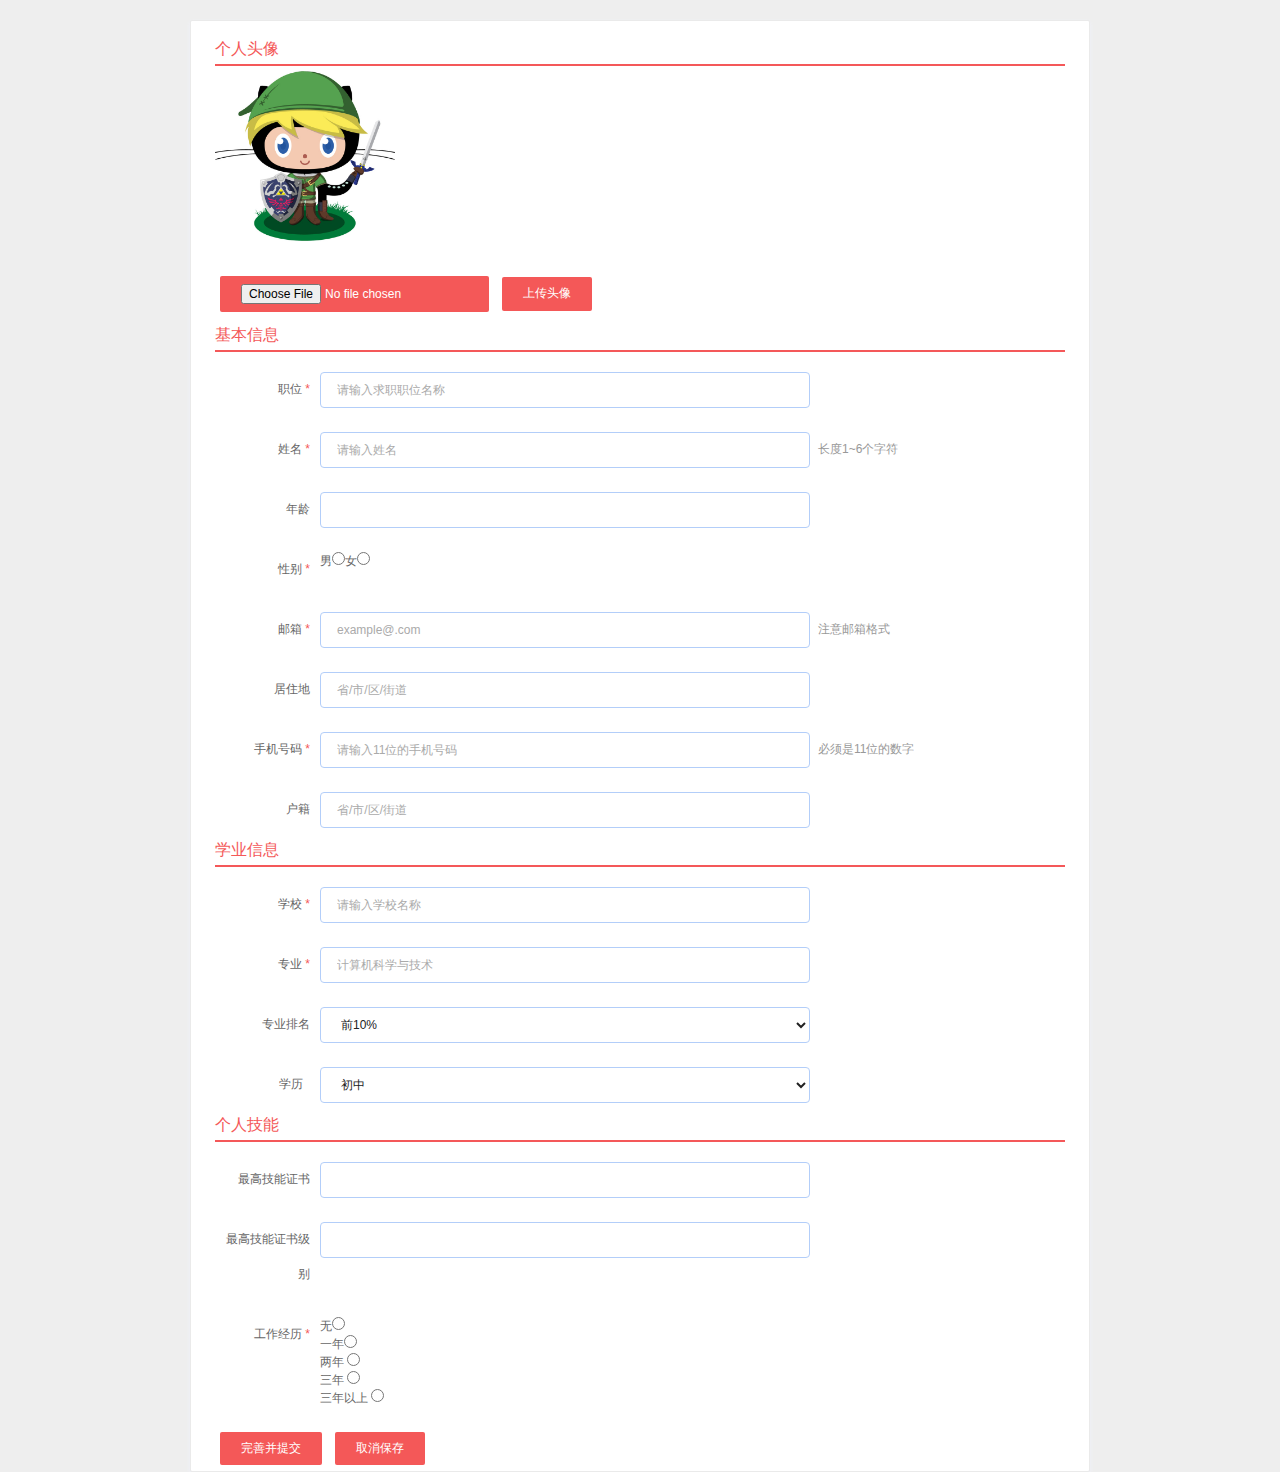
<file: src/main/resources/static/resume.html>
<!DOCTYPE html>
<html>

	<head>
		<meta http-equiv="Content-Type" content="multipart/form-data; charset=utf-8" />
		<title></title>
		<link rel="stylesheet" type="text/css" href="css/base.css">
		<link rel="stylesheet" type="text/css" href="css/home.css">
	</head>

	<body>
		<section class="aui-content">
			<div style="height:20px;"></div>
			<div class="aui-content-up">
				<!--上传文件用ajax不好使-->
				<form enctype="multipart/form-data" id="imgform"  method="post">
					<input type="hidden" name="rid" value="">
					<div class="aui-content-up-form">
						<h2>个人头像</h2>
					</div>
					<div class="aui-content-up-form">
						<img src="img/default.jpg" alt="" width="180px" height="180px" id="pic">
					</div>
					<div class="aui-form-group clear">
						<div class="aui-form-input">
							<input class="aui-btn aui-btn-account" type="file"  name="imgFile" >
							<input class="aui-btn aui-btn-account" type="button" value="上传头像" id="imgbtn"/>
						</div>
					</div>
				</form>
				<form id="resumeform">
					<input type="hidden" name="role" value="0">
					<input type="hidden" name="rid" value="">
					<div class="aui-content-up-form">
						<h2>基本信息</h2>
					</div>
					<div class="aui-form-group clear">
						<label class="aui-label-control">
							职位 <em>*</em>
						</label>
						<div class="aui-form-input">
							<input type="text" class="aui-form-control-two" name="position"   placeholder="请输入求职职位名称">
						</div>
					</div>
					<div class="aui-form-group clear">
						<label class="aui-label-control">
					姓名 <em>*</em>
				</label>
						<div class="aui-form-input">
							<input type="text" class="aui-form-control-two" name="name"  id="1" placeholder="请输入姓名">
							<span class="tips" >长度1~6个字符</span>
						</div>
					</div>
				    <div class="aui-form-group clear">
						<label class="aui-label-control">
							年龄
						</label>
						<div class="aui-form-input">
							<input type="text" class="aui-form-control-two" name="age"  >
						</div>
					</div>
					<div class="aui-form-group clear">
						<label class="aui-label-control">
					性别 <em>*</em>
				</label>
						<div class="aui-form-input">
							男<input type="radio" name="sex" class="sex" value="男">女<input type="radio" name="sex" class="sex" value="女">
						</div>
					</div>
					<div class="aui-form-group clear">
						<label class="aui-label-control">
							邮箱 <em>*</em>
						</label>
						<div class="aui-form-input">
							<input type="text" class="aui-form-control-two" name="email"  placeholder="example@.com">
							<span class="tips" id="divname">注意邮箱格式</span>
						</div>
					</div>
						<div class="aui-form-group clear">
							<label class="aui-label-control">
					          居住地
				            </label>
							<div class="aui-form-input">
								<input type="text" class="aui-form-control-two" name="address"  placeholder="省/市/区/街道">
							</div>
						</div>
						<div class="aui-form-group clear">
							<label class="aui-label-control">
								手机号码 <em>*</em>
							</label>
							<div class="aui-form-input">
								<input type="text" class="aui-form-control-two" name="phone" placeholder="请输入11位的手机号码" />
								<span class="tips" id="phone">必须是11位的数字</span>
							</div>
						</div>
						<div class="aui-form-group clear">
							<label class="aui-label-control">
					         户籍
				            </label>
							<div class="aui-form-input">
								<input type="text" class="aui-form-control-two" name="huji"  placeholder="省/市/区/街道">
							</div>
						</div>

						<div class="aui-content-up-form">
							<h2>学业信息</h2>
						</div>
								<div class="aui-form-group clear">
						<label class="aui-label-control">
					学校 <em>*</em>
				</label>
						<div class="aui-form-input">
							<input type="text" class="aui-form-control-two" name="school" placeholder="请输入学校名称">
						</div>
					</div>
					<div class="aui-form-group clear">
						<label class="aui-label-control">
					专业 <em>*</em>
				</label>
						<div class="aui-form-input">
							<input type="text" class="aui-form-control-two" name="major"  placeholder="计算机科学与技术 ">
						</div>
					</div>
							<div class="aui-form-group clear">
							<label class="aui-label-control">
					专业排名
				</label>
							<div class="aui-form-input">
								<select class="aui-form-control-two majorpm" name="majorpm">
					<option value="10">前10%</option>
					<option value="20">前20%</option>
					<option value="30">前30%</option>
					<option value="40">前40%</option>
					<option value="50">其他</option>
					</select>
							</div>
						</div>
							<div class="aui-form-group clear">
							<label class="aui-label-control">
					学历  &nbsp;
				</label>
							<div class="aui-form-input">
								<select class="aui-form-control-two xueli" name="xueli">
					<option value="初中">初中</option>
					<option value="高中">高中</option>
					<option value="专科">专科</option>
					<option value="本科">本科</option>
					<option value="硕士">硕士</option>
					<option value="博士及以上">博士及以上</option>
					</select>
							</div>
						</div>
							<div class="aui-content-up-form">
							<h2>个人技能</h2>
						</div>
						
						<div class="aui-form-group clear">
							<label class="aui-label-control">
					         最高技能证书
				            </label>
							<div class="aui-form-input">
								<input type="text" class="aui-form-control-two" name="certificate" >
							</div>
						</div>

					<div class="aui-form-group clear">
						<label class="aui-label-control">
							最高技能证书级别
						</label>
						<div class="aui-form-input">
							<input type="text" class="aui-form-control-two" name="level">
						</div>
					</div>

					<div class="aui-form-group clear">
						<label class="aui-label-control">
					工作经历 <em>*</em>
				</label>
						<div class="aui-form-input">
							无<input type="radio" name="workexp"  value="无"><br>
							一年<input type="radio" name="workexp"  value="一年"><br>
							两年 <input type="radio" name="workexp" class="" value="两年"><br>
							三年 <input type="radio" name="workexp" class="" value="三年"><br>
							三年以上 <input type="radio" name="workexp" class="" value="三年以上"><br>
						</div>
					</div>

					<!--<div class="aui-form-group clear">-->
						<!--<label class="aui-label-control">-->
							<!--上传附件简历-->
						<!--</label>-->
						<!--<div class="aui-form-input">-->
							<!--<input type="file" class="aui-form-control-two" name="resumefile"  required>-->
						<!--</div>-->
					<!--</div>-->
					<div class="aui-form-group clear">
						<button class="aui-btn aui-btn-account" id="resumebtn">完善并提交</button>
						<button class="aui-btn aui-btn-account" >取消保存</button>
					</div>
				</form>
				</div>
		</section>
		<script src="js/jquery-3.1.1.min.js"></script>
		<script src="js/tojson.js"></script>
		<script  src="js/jquery.cookie-1.4.1.min.js"></script>
		<script>
			$(function () {
				var FORMS_URL="http://localhost:8082/resume/getResume";
				$.ajax({
					url:FORMS_URL,
					type:"post",
					dataType:"json",
					statusCode:{
						200:function (data) {
							console.log("data:"+data);
							if(data!=null){
								$("input[name='rid']").val(data.rid);
								$('#pic').attr("src",data.ppath);
								$("input[name='imgFile']").val(data.imgFile);
								$("input[name='position']").val(data.position);
								$("input[name='name']").val(data.name);
								$("input[name='age']").val(data.age);
								$("input[name='sex'][value='"+data.sex+"']").prop("checked","checked");
								$("input[name='email']").val(data.email);
								$("input[name='address']").val(data.address);
								$("input[name='phone']").val(data.phone);
								$("input[name='huji']").val(data.huji);
								$("input[name='school']").val(data.school);
								$("input[name='major']").val(data.major);
								$(".majorpm").find("option[value='"+data.majorpm+"']").attr("selected",true);
								$(".xueli").find("option[value='"+data.xueli+"']").attr("selected",true);
								$("input[name='certificate']").val(data.certificate);
								$("input[name='level']").val(data.level);
								$("input[name='workexp'][value='"+data.workexp+"']").prop("checked","checked");
							}
						}
					}

				})



				var IMG_URL="http://localhost:8082/resume/uploadImg";
				$("#imgbtn").click(function () {
//					var json=JSON.stringify($("#imgform").serializeObject());
					var formData=new FormData($("#imgform")[0]);
					alert(formData);
					console.log(formData);
//					console.log("json="+json);
					$.ajax({
						url: IMG_URL,
						data: formData,
						type: "post",
//						contentType:"application/json;charset=utf-8",
						async: false,
						cache: false,
						contentType: false,
						processData: false,
						statusCode:{
							200:function (data) {
//								console.log(data);
								console.log(data);
								$("input[name='rid']").val(data.rid);
								$('#pic').attr("src",data.ppath);
								alert("头像上传成功");
								window.location="resume.html";
							},
							409:function (data) {
								alert("上传错误！");
							}
						}
					})
				})

				var RESUME_URL="http://localhost:8082/resume/update";
				$("#resumebtn").click(function () {
					var json=JSON.stringify($("#resumeform").serializeObject());
					console.log("json="+json);
					$.ajax({
						url: RESUME_URL,
						data: json,
						type: "post",
						contentType:"application/json;charset=utf-8",
						dataType: "json",
						statusCode:{
							200:function (data) {
								alert(data.username+"信息完善成功");
								window.location="resume.html";
							},
							409:function (data) {
								alert("上传错误！");
							}
						}
					})
				})
			})
		</script>
	</body>

</html>
</file>
<file: src/main/resources/static/css/base.css>
/*
*  author: AUI
*  base.css
*  http://azenui.com/
*  http://a-ui.cn/
*/
::-webkit-scrollbar {
    display: none;
}

::-moz-placeholder {
    color: #aaa;
}

::-webkit-input-placeholder {
    color: #aaa;
}

:-ms-input-placeholder {
    color: #aaa;
}

::selection {
    background: #111;
    color: #fff;
    font-weight: bold
}

html {
    color: #333;
}

body {
    min-width: 1200px;
}

html,body {
    margin: 0;
    height: 100%;
    font-family: "Myriad Set Pro","Helvetica Neue",Helvetica,Arial,Verdana,sans-serif;
}

* {
    -webkit-box-sizing: border-box;
    -moz-box-sizing: border-box;
    box-sizing: border-box;
}

a {
    text-decoration: none;
    color: #000;
}

hr {
    height: 1px;
    background: #ccc;
    width: 100%;
    border: none;
    margin: 0;
    padding: 0;
    margin-top: 10px;
}

img {
    border: 0;
}

body {
    background: #eee;
    color: #666;
    font: 12px/150% Arial,Verdana, "microsoft yahei";
}

html, body, div, dl, dt, dd, ol, ul, li, h1, h2, h3, h4, h5, h6, p, blockquote, pre, button, fieldset, form, input, legend, textarea, th, td {
    margin: 0;
    padding: 0;
}

article,aside,details,figcaption,figure,footer,header,main,menu,nav,section,summary {
    display: block;
    margin: 0;
    padding: 0;
}

audio,canvas,progress,video {
    display: inline-block;
    vertical-align: baseline;
}

a {
    text-decoration: none;
    color: #08acee;
}

a:active,a:hover {
    outline: 0;
}

button {
    outline: 0;
}

mark {
    color: #000;
    background: #ff0;
}

small {
    font-size: 80%;
}

img {
    border: 0;
}

button,input,optgroup,select,textarea {
    margin: 0;
    font: inherit;
    color: inherit;
    outline: none;
}

li {
    list-style: none;
}

i {
    font-style: normal;
}

a {
    color: #666;
}

a:hover {
    color: #eee;
}

em {
    font-style: normal;
}

h2, h3 {
    font-family: "microsoft yahei";
    font-weight: 100;
}

table tr:nth-child(odd) {
    background: #F4F4F4;
}

table td:nth-child(even) {
    color: #F36140;
}

table tr:nth-child(2) {
    background: #fff;
    color: #888;
}

table.aui-tab-data tr {
    background: #fff;
}

table.aui-tab-data tr:nth-child(odd) {
    background-color: #F5F5F5;
}

table.aui-tab-data tr th {
    padding: 10px;
}

table.aui-tab-data tr td {
    padding: 10px;
}
</file>
<file: src/main/resources/static/css/home.css>
/*
*  author: AUI
*  base.css
*  http://azenui.com/
*  http://a-ui.cn/
*/

/*up img */


.aui-content-img-box .up-p {
    margin-bottom: 20px;
    font-size: 16px;
    color: #555;
}

.aui-photo {
    padding: 15px;
    border-radius: 3px;
    border: 1px dashed #b3cef9;
}

.aui-photo .aui-file-up {
    position: relative;
}

.aui-file-up .file {
    width: 100%;
    height: 100%;
    opacity: 0;
    position: absolute;
    top: 0px;
    left: 0px;
    z-index: 100;
    cursor: pointer;
}

.aui-photo .aui-up-section {
    position: relative;
    margin-right: 15px;
}

.aui-up-section .aui-close-up-img {
	position: absolute;
	top: -10px;
	right: -12px;
	display: none;
	z-index: 10;
	width: 20px;
	cursor:pointer;
}

.aui-up-section .aui-up-span {
    display: block;
    width: 100%;
    height: 100%;
    visibility: hidden;
    position: absolute;
    top: 0px;
    left: 0px;
    z-index: 9;
    background: rgba(0,0,0,.5);
    border: 1px solid #ddd;
}

.aui-up-section:hover {
    border: 1px solid #F45859;
}

.aui-up-section:hover .aui-close-up-img {
    display: block;
}

.aui-up-section:hover .aui-up-span {
    visibility: visible;
}

.aui-photo .aui-to-up-img {
    display: block;
    width: 100%;
    height: 100%;
	border:1px solid #ddd;
}

.loading {
    border: 1px solid #D1D1D1;
    background: url(../img/loading.gif) no-repeat center;
	background-size:20px;
}

.aui-up-clarity {
    opacity: 0;
}

.aui-img-name-p {
    display: block;
}

.fl {
    float: left;
}

.fr {
    float: right;
}

.clear {
    clear: both;
}

.clear:after {
    content: '';
    display: block;
    clear: both;
}

.aui-content-full {
}

.aui-up-img .aui-up-section {
    width: 130px;
    height: 130px;
}

.aui-content-img-box .aui-up-img .aui-file-up {
    width: 130px;
    height: 130px;
}

.aui-file-up .add-img {
    display: block;
    width: 130px;
    height: 130px;
    border:1px dashed #ddd;
    border-radius:3px;
}

.img-aui-img-name-p{
	display:none;
}

/*遮罩层样式*/
.aui-mask {
    z-index: 1000;
    display: none;
    position: fixed;
    top: 0px;
    left: 0px;
    width: 100%;
    height: 100%;
    background: rgba(0,0,0,.5);
}

.aui-mask .aui-mask-content {
    width: 340px;
    position: absolute;
    top: 50%;
    left: 50%;
    margin-left: -170px;
    margin-top: -80px;
    background: white;
    height: 150px;
    text-align: center;
}

.aui-mask .aui-mask-content .aui-delete-text {
    color: #555;
    height: 105px;
    line-height: 105px;
    font-size: 14px;
    border-bottom: 1px solid #D1D1D1;
}

.aui-mask-content .aui-check-text {
    height: 45px;
    line-height: 45px;
    position: absolute;
    bottom: 0px;
    left: 0px;
    width: 100%;
}

.aui-mask-content .aui-check-text span {
    width: 49%;
    display: inline-block;
    text-align: center;
    color: #F45858;
    font-size: 14px;
    cursor: pointer;
}

.aui-check-text .aui-delete {
    border-right: 1px solid #D1D1D1;
}

/* aui-content-up */
.aui-content-up {
    background: #FFF;
    border: 1px solid #EAEAEA;
    box-shadow: 0 2px 4px 0 #EFF1FA;
    border-radius: 2px;
    padding:10px 24px 1px 24px;
    width: 900px;
    margin: 0 auto;
}

.aui-content-up-form h2 {
    color: #F45858;
    border-bottom: 2px solid #F45859;
    font-size: 16px;
    font-weight: normal;
    height: 35px;
    line-height: 35px;
}

.aui-form-group {
    padding-top: 20px;
}

.aui-label-control {
    display: inline-block;
    width: 105px;
    margin-bottom: 5px;
    min-width: 80px;
    padding-right: 10px;
    line-height: 35px;
    position: relative;
    float: left;
    text-align: right;
}

.aui-form-input {
    float: left;
    width: 490px;
	position:relative;
}

.aui-form-control {
    display: block;
    width: 100%;
    padding: 8px 16px;
    font-size: 13px;
    line-height: 1.42857143;
    color: #999;
    background-color: #fff;
    border-radius: 4px;
    -webkit-transition: border-color ease-in-out .15s,box-shadow ease-in-out .15s;
    -o-transition: border-color ease-in-out .15s,box-shadow ease-in-out .15s;
    transition: border-color ease-in-out .15s,box-shadow ease-in-out .15s;
    height: 90px;
    resize: none;
    border: 1px solid #b3cef9;
}

.aui-label-control em {
    color: #F45858;
}

.aui-form-control-two {
    display: block;
    width: 100%;
    height: 36px;
    padding: 8px 16px;
    font-size: 12px;
    line-height: 1.42857143;
    color: #222;
    background-color: #fff;
    border: 1px solid #b3cef9;
    border-radius: 4px;
    -webkit-transition: border-color ease-in-out .15s,box-shadow ease-in-out .15s;
    -o-transition: border-color ease-in-out .15s,box-shadow ease-in-out .15s;
    transition: border-color ease-in-out .15s,box-shadow ease-in-out .15s;
}

.aui-label-control span {
    display: block;
    font-size: 12px;
    color: #999;
    position: absolute;
    top: 20px;
    right: 23px;
}

.aui-btn-default{
	width:900px;
	margin:10px auto;
	background-color: #FFF;
	border: 1px solid #EAEAEA;
	box-shadow: 0 2px 4px 0 #EFF1FA;
	border-radius: 2px;
	min-height: 64px;
	padding-top: 15px;
	padding-right: 50px;
	text-align: left;
	padding-left:110px;
}
.aui-btn{
	display: inline-block;
	margin-bottom: 0;
	font-weight: 400;
	text-align: center;
	vertical-align: middle;
	touch-action: manipulation;
	cursor: pointer;
	max-height: 38px;
	background-image: none;
	border: 1px solid transparent;
	white-space: nowrap;
	padding: 8px 16px;
	font-size: 14px;
	line-height: 1.42857143;
	border-radius: 4px;
	-webkit-user-select: none;
	-moz-user-select: none;
	-ms-user-select: none;
	user-select: none;
}

.aui-btn-account{
	background: #F45858;
	color: #FFF;
	border-radius: 2px;
	padding: 7px 20px;
	font-size: 12px;
}

.aui-form-group-text {
	padding:20px 20px 20px 80px;
}

.aui-form-group-text h3{
	font-size:13px;
	padding-bottom:4px;
}

.aui-form-group-text p{
	font-size:12px;
	color:#999;
}

.aui-form-input .tips{
	position:absolute;
	right: -160px;
	top: 8px;
	color:#999;
	width: 152px;
}

.aui-form-input .tips_true{
	color:#08c708;
}

.aui-form-input .tips_false{
	color:#F45858;
}
.aui-btn-account{
	/*float: right;*/
	margin: 5px;
	
}
</file>
<file: src/main/resources/static/layui/css/layui.css>
/** layui-v2.3.0 MIT License By https://www.layui.com */
 .layui-inline,img{display:inline-block;vertical-align:middle}.layui-rate,li{list-style:none}h1,h2,h3,h4,h5,h6{font-weight:400}.layui-edge,.layui-header,.layui-inline,.layui-main{position:relative}.layui-btn,.layui-edge,.layui-inline,img{vertical-align:middle}.layui-btn,.layui-disabled,.layui-icon,.layui-unselect{-webkit-user-select:none;-ms-user-select:none;-moz-user-select:none}blockquote,body,button,dd,div,dl,dt,form,h1,h2,h3,h4,h5,h6,input,li,ol,p,pre,td,textarea,th,ul{margin:0;padding:0;-webkit-tap-highlight-color:rgba(0,0,0,0)}a:active,a:hover{outline:0}img{border:none}table{border-collapse:collapse;border-spacing:0}h4,h5,h6{font-size:100%}button,input,optgroup,option,select,textarea{font-family:inherit;font-size:inherit;font-style:inherit;font-weight:inherit;outline:0}pre{white-space:pre-wrap;white-space:-moz-pre-wrap;white-space:-pre-wrap;white-space:-o-pre-wrap;word-wrap:break-word}body{line-height:24px;font:14px Helvetica Neue,Helvetica,PingFang SC,\5FAE\8F6F\96C5\9ED1,Tahoma,Arial,sans-serif}hr{height:1px;margin:10px 0;border:0;clear:both}a{color:#333;text-decoration:none}a:hover{color:#777}a cite{font-style:normal;*cursor:pointer}.layui-border-box,.layui-border-box *{box-sizing:border-box}.layui-box,.layui-box *{box-sizing:content-box}.layui-clear{clear:both;*zoom:1}.layui-clear:after{content:'\20';clear:both;*zoom:1;display:block;height:0}.layui-inline{*display:inline;*zoom:1}.layui-edge{display:inline-block;width:0;height:0;border-width:6px;border-style:dashed;border-color:transparent;overflow:hidden}.layui-edge-top{top:-4px;border-bottom-color:#999;border-bottom-style:solid}.layui-edge-right{border-left-color:#999;border-left-style:solid}.layui-edge-bottom{top:2px;border-top-color:#999;border-top-style:solid}.layui-edge-left{border-right-color:#999;border-right-style:solid}.layui-elip{text-overflow:ellipsis;overflow:hidden;white-space:nowrap}.layui-disabled,.layui-disabled:hover{color:#d2d2d2!important;cursor:not-allowed!important}.layui-circle{border-radius:100%}.layui-show{display:block!important}.layui-hide{display:none!important}@font-face{font-family:layui-icon;src:url(../font/iconfont.eot?v=230);src:url(../font/iconfont.eot?v=230#iefix) format('embedded-opentype'),url(../font/iconfont.svg?v=230#iconfont) format('svg'),url(../font/iconfont.woff?v=230) format('woff'),url(../font/iconfont.ttf?v=230) format('truetype')}.layui-icon{font-family:layui-icon!important;font-size:16px;font-style:normal;-webkit-font-smoothing:antialiased;-moz-osx-font-smoothing:grayscale}.layui-icon-reply-fill:before{content:"\e611"}.layui-icon-set-fill:before{content:"\e614"}.layui-icon-menu-fill:before{content:"\e60f"}.layui-icon-search:before{content:"\e615"}.layui-icon-share:before{content:"\e641"}.layui-icon-set-sm:before{content:"\e620"}.layui-icon-engine:before{content:"\e628"}.layui-icon-close:before{content:"\1006"}.layui-icon-close-fill:before{content:"\1007"}.layui-icon-chart-screen:before{content:"\e629"}.layui-icon-star:before{content:"\e600"}.layui-icon-circle-dot:before{content:"\e617"}.layui-icon-chat:before{content:"\e606"}.layui-icon-release:before{content:"\e609"}.layui-icon-list:before{content:"\e60a"}.layui-icon-chart:before{content:"\e62c"}.layui-icon-ok-circle:before{content:"\1005"}.layui-icon-layim-theme:before{content:"\e61b"}.layui-icon-table:before{content:"\e62d"}.layui-icon-right:before{content:"\e602"}.layui-icon-left:before{content:"\e603"}.layui-icon-cart-simple:before{content:"\e698"}.layui-icon-face-cry:before{content:"\e69c"}.layui-icon-face-smile:before{content:"\e6af"}.layui-icon-survey:before{content:"\e6b2"}.layui-icon-tree:before{content:"\e62e"}.layui-icon-upload-circle:before{content:"\e62f"}.layui-icon-add-circle:before{content:"\e61f"}.layui-icon-download-circle:before{content:"\e601"}.layui-icon-templeate-1:before{content:"\e630"}.layui-icon-util:before{content:"\e631"}.layui-icon-face-surprised:before{content:"\e664"}.layui-icon-edit:before{content:"\e642"}.layui-icon-speaker:before{content:"\e645"}.layui-icon-down:before{content:"\e61a"}.layui-icon-file:before{content:"\e621"}.layui-icon-layouts:before{content:"\e632"}.layui-icon-rate-half:before{content:"\e6c9"}.layui-icon-add-circle-fine:before{content:"\e608"}.layui-icon-prev-circle:before{content:"\e633"}.layui-icon-read:before{content:"\e705"}.layui-icon-404:before{content:"\e61c"}.layui-icon-carousel:before{content:"\e634"}.layui-icon-help:before{content:"\e607"}.layui-icon-code-circle:before{content:"\e635"}.layui-icon-water:before{content:"\e636"}.layui-icon-username:before{content:"\e66f"}.layui-icon-find-fill:before{content:"\e670"}.layui-icon-about:before{content:"\e60b"}.layui-icon-location:before{content:"\e715"}.layui-icon-up:before{content:"\e619"}.layui-icon-pause:before{content:"\e651"}.layui-icon-date:before{content:"\e637"}.layui-icon-layim-uploadfile:before{content:"\e61d"}.layui-icon-delete:before{content:"\e640"}.layui-icon-play:before{content:"\e652"}.layui-icon-top:before{content:"\e604"}.layui-icon-friends:before{content:"\e612"}.layui-icon-refresh-3:before{content:"\e9aa"}.layui-icon-ok:before{content:"\e605"}.layui-icon-layer:before{content:"\e638"}.layui-icon-face-smile-fine:before{content:"\e60c"}.layui-icon-dollar:before{content:"\e659"}.layui-icon-group:before{content:"\e613"}.layui-icon-layim-download:before{content:"\e61e"}.layui-icon-picture-fine:before{content:"\e60d"}.layui-icon-link:before{content:"\e64c"}.layui-icon-diamond:before{content:"\e735"}.layui-icon-log:before{content:"\e60e"}.layui-icon-rate-solid:before{content:"\e67a"}.layui-icon-fonts-del:before{content:"\e64f"}.layui-icon-unlink:before{content:"\e64d"}.layui-icon-fonts-clear:before{content:"\e639"}.layui-icon-triangle-r:before{content:"\e623"}.layui-icon-circle:before{content:"\e63f"}.layui-icon-radio:before{content:"\e643"}.layui-icon-align-center:before{content:"\e647"}.layui-icon-align-right:before{content:"\e648"}.layui-icon-align-left:before{content:"\e649"}.layui-icon-loading-1:before{content:"\e63e"}.layui-icon-return:before{content:"\e65c"}.layui-icon-fonts-strong:before{content:"\e62b"}.layui-icon-upload:before{content:"\e67c"}.layui-icon-dialogue:before{content:"\e63a"}.layui-icon-video:before{content:"\e6ed"}.layui-icon-headset:before{content:"\e6fc"}.layui-icon-cellphone-fine:before{content:"\e63b"}.layui-icon-add-1:before{content:"\e654"}.layui-icon-face-smile-b:before{content:"\e650"}.layui-icon-fonts-html:before{content:"\e64b"}.layui-icon-form:before{content:"\e63c"}.layui-icon-cart:before{content:"\e657"}.layui-icon-camera-fill:before{content:"\e65d"}.layui-icon-tabs:before{content:"\e62a"}.layui-icon-fonts-code:before{content:"\e64e"}.layui-icon-fire:before{content:"\e756"}.layui-icon-set:before{content:"\e716"}.layui-icon-fonts-u:before{content:"\e646"}.layui-icon-triangle-d:before{content:"\e625"}.layui-icon-tips:before{content:"\e702"}.layui-icon-picture:before{content:"\e64a"}.layui-icon-more-vertical:before{content:"\e671"}.layui-icon-flag:before{content:"\e66c"}.layui-icon-loading:before{content:"\e63d"}.layui-icon-fonts-i:before{content:"\e644"}.layui-icon-refresh-1:before{content:"\e666"}.layui-icon-rmb:before{content:"\e65e"}.layui-icon-home:before{content:"\e68e"}.layui-icon-user:before{content:"\e770"}.layui-icon-notice:before{content:"\e667"}.layui-icon-login-weibo:before{content:"\e675"}.layui-icon-voice:before{content:"\e688"}.layui-icon-upload-drag:before{content:"\e681"}.layui-icon-login-qq:before{content:"\e676"}.layui-icon-snowflake:before{content:"\e6b1"}.layui-icon-file-b:before{content:"\e655"}.layui-icon-template:before{content:"\e663"}.layui-icon-auz:before{content:"\e672"}.layui-icon-console:before{content:"\e665"}.layui-icon-app:before{content:"\e653"}.layui-icon-prev:before{content:"\e65a"}.layui-icon-website:before{content:"\e7ae"}.layui-icon-next:before{content:"\e65b"}.layui-icon-component:before{content:"\e857"}.layui-icon-more:before{content:"\e65f"}.layui-icon-login-wechat:before{content:"\e677"}.layui-icon-shrink-right:before{content:"\e668"}.layui-icon-spread-left:before{content:"\e66b"}.layui-icon-camera:before{content:"\e660"}.layui-icon-note:before{content:"\e66e"}.layui-icon-refresh:before{content:"\e669"}.layui-icon-female:before{content:"\e661"}.layui-icon-male:before{content:"\e662"}.layui-icon-password:before{content:"\e673"}.layui-icon-senior:before{content:"\e674"}.layui-icon-theme:before{content:"\e66a"}.layui-icon-tread:before{content:"\e6c5"}.layui-icon-praise:before{content:"\e6c6"}.layui-icon-star-fill:before{content:"\e658"}.layui-icon-rate:before{content:"\e67b"}.layui-icon-template-1:before{content:"\e656"}.layui-icon-vercode:before{content:"\e679"}.layui-icon-cellphone:before{content:"\e678"}.layui-icon-screen-full:before{content:"\e622"}.layui-icon-screen-restore:before{content:"\e758"}.layui-main{width:1140px;margin:0 auto}.layui-header{z-index:1000;height:60px}.layui-header a:hover{transition:all .5s;-webkit-transition:all .5s}.layui-side{position:fixed;left:0;top:0;bottom:0;z-index:999;width:200px;overflow-x:hidden}.layui-side-scroll{position:relative;width:220px;height:100%;overflow-x:hidden}.layui-body{position:absolute;left:200px;right:0;top:0;bottom:0;z-index:998;width:auto;overflow:hidden;overflow-y:auto;box-sizing:border-box}.layui-layout-body{overflow:hidden}.layui-layout-admin .layui-header{background-color:#23262E}.layui-layout-admin .layui-side{top:60px;width:200px;overflow-x:hidden}.layui-layout-admin .layui-body{top:60px;bottom:44px}.layui-layout-admin .layui-main{width:auto;margin:0 15px}.layui-layout-admin .layui-footer{position:fixed;left:200px;right:0;bottom:0;height:44px;line-height:44px;padding:0 15px;background-color:#eee}.layui-layout-admin .layui-logo{position:absolute;left:0;top:0;width:200px;height:100%;line-height:60px;text-align:center;color:#009688;font-size:16px}.layui-layout-admin .layui-header .layui-nav{background:0 0}.layui-layout-left{position:absolute!important;left:200px;top:0}.layui-layout-right{position:absolute!important;right:0;top:0}.layui-container{position:relative;margin:0 auto;padding:0 15px;box-sizing:border-box}.layui-fluid{position:relative;margin:0 auto;padding:0 15px}.layui-row:after,.layui-row:before{content:'';display:block;clear:both}.layui-col-lg1,.layui-col-lg10,.layui-col-lg11,.layui-col-lg12,.layui-col-lg2,.layui-col-lg3,.layui-col-lg4,.layui-col-lg5,.layui-col-lg6,.layui-col-lg7,.layui-col-lg8,.layui-col-lg9,.layui-col-md1,.layui-col-md10,.layui-col-md11,.layui-col-md12,.layui-col-md2,.layui-col-md3,.layui-col-md4,.layui-col-md5,.layui-col-md6,.layui-col-md7,.layui-col-md8,.layui-col-md9,.layui-col-sm1,.layui-col-sm10,.layui-col-sm11,.layui-col-sm12,.layui-col-sm2,.layui-col-sm3,.layui-col-sm4,.layui-col-sm5,.layui-col-sm6,.layui-col-sm7,.layui-col-sm8,.layui-col-sm9,.layui-col-xs1,.layui-col-xs10,.layui-col-xs11,.layui-col-xs12,.layui-col-xs2,.layui-col-xs3,.layui-col-xs4,.layui-col-xs5,.layui-col-xs6,.layui-col-xs7,.layui-col-xs8,.layui-col-xs9{position:relative;display:block;box-sizing:border-box}.layui-col-xs1,.layui-col-xs10,.layui-col-xs11,.layui-col-xs12,.layui-col-xs2,.layui-col-xs3,.layui-col-xs4,.layui-col-xs5,.layui-col-xs6,.layui-col-xs7,.layui-col-xs8,.layui-col-xs9{float:left}.layui-col-xs1{width:8.33333333%}.layui-col-xs2{width:16.66666667%}.layui-col-xs3{width:25%}.layui-col-xs4{width:33.33333333%}.layui-col-xs5{width:41.66666667%}.layui-col-xs6{width:50%}.layui-col-xs7{width:58.33333333%}.layui-col-xs8{width:66.66666667%}.layui-col-xs9{width:75%}.layui-col-xs10{width:83.33333333%}.layui-col-xs11{width:91.66666667%}.layui-col-xs12{width:100%}.layui-col-xs-offset1{margin-left:8.33333333%}.layui-col-xs-offset2{margin-left:16.66666667%}.layui-col-xs-offset3{margin-left:25%}.layui-col-xs-offset4{margin-left:33.33333333%}.layui-col-xs-offset5{margin-left:41.66666667%}.layui-col-xs-offset6{margin-left:50%}.layui-col-xs-offset7{margin-left:58.33333333%}.layui-col-xs-offset8{margin-left:66.66666667%}.layui-col-xs-offset9{margin-left:75%}.layui-col-xs-offset10{margin-left:83.33333333%}.layui-col-xs-offset11{margin-left:91.66666667%}.layui-col-xs-offset12{margin-left:100%}@media screen and (max-width:768px){.layui-hide-xs{display:none!important}.layui-show-xs-block{display:block!important}.layui-show-xs-inline{display:inline!important}.layui-show-xs-inline-block{display:inline-block!important}}@media screen and (min-width:768px){.layui-container{width:750px}.layui-hide-sm{display:none!important}.layui-show-sm-block{display:block!important}.layui-show-sm-inline{display:inline!important}.layui-show-sm-inline-block{display:inline-block!important}.layui-col-sm1,.layui-col-sm10,.layui-col-sm11,.layui-col-sm12,.layui-col-sm2,.layui-col-sm3,.layui-col-sm4,.layui-col-sm5,.layui-col-sm6,.layui-col-sm7,.layui-col-sm8,.layui-col-sm9{float:left}.layui-col-sm1{width:8.33333333%}.layui-col-sm2{width:16.66666667%}.layui-col-sm3{width:25%}.layui-col-sm4{width:33.33333333%}.layui-col-sm5{width:41.66666667%}.layui-col-sm6{width:50%}.layui-col-sm7{width:58.33333333%}.layui-col-sm8{width:66.66666667%}.layui-col-sm9{width:75%}.layui-col-sm10{width:83.33333333%}.layui-col-sm11{width:91.66666667%}.layui-col-sm12{width:100%}.layui-col-sm-offset1{margin-left:8.33333333%}.layui-col-sm-offset2{margin-left:16.66666667%}.layui-col-sm-offset3{margin-left:25%}.layui-col-sm-offset4{margin-left:33.33333333%}.layui-col-sm-offset5{margin-left:41.66666667%}.layui-col-sm-offset6{margin-left:50%}.layui-col-sm-offset7{margin-left:58.33333333%}.layui-col-sm-offset8{margin-left:66.66666667%}.layui-col-sm-offset9{margin-left:75%}.layui-col-sm-offset10{margin-left:83.33333333%}.layui-col-sm-offset11{margin-left:91.66666667%}.layui-col-sm-offset12{margin-left:100%}}@media screen and (min-width:992px){.layui-container{width:970px}.layui-hide-md{display:none!important}.layui-show-md-block{display:block!important}.layui-show-md-inline{display:inline!important}.layui-show-md-inline-block{display:inline-block!important}.layui-col-md1,.layui-col-md10,.layui-col-md11,.layui-col-md12,.layui-col-md2,.layui-col-md3,.layui-col-md4,.layui-col-md5,.layui-col-md6,.layui-col-md7,.layui-col-md8,.layui-col-md9{float:left}.layui-col-md1{width:8.33333333%}.layui-col-md2{width:16.66666667%}.layui-col-md3{width:25%}.layui-col-md4{width:33.33333333%}.layui-col-md5{width:41.66666667%}.layui-col-md6{width:50%}.layui-col-md7{width:58.33333333%}.layui-col-md8{width:66.66666667%}.layui-col-md9{width:75%}.layui-col-md10{width:83.33333333%}.layui-col-md11{width:91.66666667%}.layui-col-md12{width:100%}.layui-col-md-offset1{margin-left:8.33333333%}.layui-col-md-offset2{margin-left:16.66666667%}.layui-col-md-offset3{margin-left:25%}.layui-col-md-offset4{margin-left:33.33333333%}.layui-col-md-offset5{margin-left:41.66666667%}.layui-col-md-offset6{margin-left:50%}.layui-col-md-offset7{margin-left:58.33333333%}.layui-col-md-offset8{margin-left:66.66666667%}.layui-col-md-offset9{margin-left:75%}.layui-col-md-offset10{margin-left:83.33333333%}.layui-col-md-offset11{margin-left:91.66666667%}.layui-col-md-offset12{margin-left:100%}}@media screen and (min-width:1200px){.layui-container{width:1170px}.layui-hide-lg{display:none!important}.layui-show-lg-block{display:block!important}.layui-show-lg-inline{display:inline!important}.layui-show-lg-inline-block{display:inline-block!important}.layui-col-lg1,.layui-col-lg10,.layui-col-lg11,.layui-col-lg12,.layui-col-lg2,.layui-col-lg3,.layui-col-lg4,.layui-col-lg5,.layui-col-lg6,.layui-col-lg7,.layui-col-lg8,.layui-col-lg9{float:left}.layui-col-lg1{width:8.33333333%}.layui-col-lg2{width:16.66666667%}.layui-col-lg3{width:25%}.layui-col-lg4{width:33.33333333%}.layui-col-lg5{width:41.66666667%}.layui-col-lg6{width:50%}.layui-col-lg7{width:58.33333333%}.layui-col-lg8{width:66.66666667%}.layui-col-lg9{width:75%}.layui-col-lg10{width:83.33333333%}.layui-col-lg11{width:91.66666667%}.layui-col-lg12{width:100%}.layui-col-lg-offset1{margin-left:8.33333333%}.layui-col-lg-offset2{margin-left:16.66666667%}.layui-col-lg-offset3{margin-left:25%}.layui-col-lg-offset4{margin-left:33.33333333%}.layui-col-lg-offset5{margin-left:41.66666667%}.layui-col-lg-offset6{margin-left:50%}.layui-col-lg-offset7{margin-left:58.33333333%}.layui-col-lg-offset8{margin-left:66.66666667%}.layui-col-lg-offset9{margin-left:75%}.layui-col-lg-offset10{margin-left:83.33333333%}.layui-col-lg-offset11{margin-left:91.66666667%}.layui-col-lg-offset12{margin-left:100%}}.layui-col-space1{margin:-.5px}.layui-col-space1>*{padding:.5px}.layui-col-space3{margin:-1.5px}.layui-col-space3>*{padding:1.5px}.layui-col-space5{margin:-2.5px}.layui-col-space5>*{padding:2.5px}.layui-col-space8{margin:-3.5px}.layui-col-space8>*{padding:3.5px}.layui-col-space10{margin:-5px}.layui-col-space10>*{padding:5px}.layui-col-space12{margin:-6px}.layui-col-space12>*{padding:6px}.layui-col-space15{margin:-7.5px}.layui-col-space15>*{padding:7.5px}.layui-col-space18{margin:-9px}.layui-col-space18>*{padding:9px}.layui-col-space20{margin:-10px}.layui-col-space20>*{padding:10px}.layui-col-space22{margin:-11px}.layui-col-space22>*{padding:11px}.layui-col-space25{margin:-12.5px}.layui-col-space25>*{padding:12.5px}.layui-col-space30{margin:-15px}.layui-col-space30>*{padding:15px}.layui-btn,.layui-input,.layui-select,.layui-textarea,.layui-upload-button{outline:0;-webkit-appearance:none;transition:all .3s;-webkit-transition:all .3s;box-sizing:border-box}.layui-elem-quote{margin-bottom:10px;padding:15px;line-height:22px;border-left:5px solid #009688;border-radius:0 2px 2px 0;background-color:#f2f2f2}.layui-quote-nm{border-style:solid;border-width:1px 1px 1px 5px;background:0 0}.layui-elem-field{margin-bottom:10px;padding:0;border-width:1px;border-style:solid}.layui-elem-field legend{margin-left:20px;padding:0 10px;font-size:20px;font-weight:300}.layui-field-title{margin:10px 0 20px;border-width:1px 0 0}.layui-field-box{padding:10px 15px}.layui-field-title .layui-field-box{padding:10px 0}.layui-progress{position:relative;height:6px;border-radius:20px;background-color:#e2e2e2}.layui-progress-bar{position:absolute;left:0;top:0;width:0;max-width:100%;height:6px;border-radius:20px;text-align:right;background-color:#5FB878;transition:all .3s;-webkit-transition:all .3s}.layui-progress-big,.layui-progress-big .layui-progress-bar{height:18px;line-height:18px}.layui-progress-text{position:relative;top:-20px;line-height:18px;font-size:12px;color:#666}.layui-progress-big .layui-progress-text{position:static;padding:0 10px;color:#fff}.layui-collapse{border-width:1px;border-style:solid;border-radius:2px}.layui-colla-content,.layui-colla-item{border-top-width:1px;border-top-style:solid}.layui-colla-item:first-child{border-top:none}.layui-colla-title{position:relative;height:42px;line-height:42px;padding:0 15px 0 35px;color:#333;background-color:#f2f2f2;cursor:pointer;font-size:14px;overflow:hidden}.layui-colla-content{display:none;padding:10px 15px;line-height:22px;color:#666}.layui-colla-icon{position:absolute;left:15px;top:0;font-size:14px}.layui-card-body,.layui-card-header,.layui-form-label,.layui-form-mid,.layui-form-select,.layui-input-block,.layui-input-inline,.layui-textarea{position:relative}.layui-card{margin-bottom:15px;border-radius:2px;background-color:#fff;box-shadow:0 1px 2px 0 rgba(0,0,0,.05)}.layui-card:last-child{margin-bottom:0}.layui-card-header{height:42px;line-height:42px;padding:0 15px;border-bottom:1px solid #f6f6f6;color:#333;border-radius:2px 2px 0 0;font-size:14px}.layui-bg-black,.layui-bg-blue,.layui-bg-cyan,.layui-bg-green,.layui-bg-orange,.layui-bg-red{color:#fff!important}.layui-card-body{padding:10px 15px;line-height:24px}.layui-card-body[pad15]{padding:15px}.layui-card-body[pad20]{padding:20px}.layui-card-body .layui-table{margin:5px 0}.layui-card .layui-tab{margin:0}.layui-panel-window{position:relative;padding:15px;border-radius:0;border-top:5px solid #E6E6E6;background-color:#fff}.layui-bg-red{background-color:#FF5722!important}.layui-bg-orange{background-color:#FFB800!important}.layui-bg-green{background-color:#009688!important}.layui-bg-cyan{background-color:#2F4056!important}.layui-bg-blue{background-color:#1E9FFF!important}.layui-bg-black{background-color:#393D49!important}.layui-bg-gray{background-color:#eee!important;color:#666!important}.layui-badge-rim,.layui-colla-content,.layui-colla-item,.layui-collapse,.layui-elem-field,.layui-form-pane .layui-form-item[pane],.layui-form-pane .layui-form-label,.layui-input,.layui-layedit,.layui-layedit-tool,.layui-quote-nm,.layui-select,.layui-tab-bar,.layui-tab-card,.layui-tab-title,.layui-tab-title .layui-this:after,.layui-textarea{border-color:#e6e6e6}.layui-timeline-item:before,hr{background-color:#e6e6e6}.layui-text{line-height:22px;font-size:14px;color:#666}.layui-text h1,.layui-text h2,.layui-text h3{font-weight:500;color:#333}.layui-text h1{font-size:30px}.layui-text h2{font-size:24px}.layui-text h3{font-size:18px}.layui-text a:not(.layui-btn){color:#01AAED}.layui-text a:not(.layui-btn):hover{text-decoration:underline}.layui-text ul{padding:5px 0 5px 15px}.layui-text ul li{margin-top:5px;list-style-type:disc}.layui-text em,.layui-word-aux{color:#999!important;padding:0 5px!important}.layui-btn{display:inline-block;height:38px;line-height:38px;padding:0 18px;background-color:#009688;color:#fff;white-space:nowrap;text-align:center;font-size:14px;border:none;border-radius:2px;cursor:pointer}.layui-btn:hover{opacity:.8;filter:alpha(opacity=80);color:#fff}.layui-btn:active{opacity:1;filter:alpha(opacity=100)}.layui-btn+.layui-btn{margin-left:10px}.layui-btn-container{font-size:0}.layui-btn-container .layui-btn{margin-right:10px;margin-bottom:10px}.layui-btn-container .layui-btn+.layui-btn{margin-left:0}.layui-table .layui-btn-container .layui-btn{margin-bottom:9px}.layui-btn-radius{border-radius:100px}.layui-btn .layui-icon{margin-right:3px;font-size:18px;vertical-align:bottom;vertical-align:middle\9}.layui-btn-primary{border:1px solid #C9C9C9;background-color:#fff;color:#555}.layui-btn-primary:hover{border-color:#009688;color:#333}.layui-btn-normal{background-color:#1E9FFF}.layui-btn-warm{background-color:#FFB800}.layui-btn-danger{background-color:#FF5722}.layui-btn-disabled,.layui-btn-disabled:active,.layui-btn-disabled:hover{border:1px solid #e6e6e6;background-color:#FBFBFB;color:#C9C9C9;cursor:not-allowed;opacity:1}.layui-btn-lg{height:44px;line-height:44px;padding:0 25px;font-size:16px}.layui-btn-sm{height:30px;line-height:30px;padding:0 10px;font-size:12px}.layui-btn-sm i{font-size:16px!important}.layui-btn-xs{height:22px;line-height:22px;padding:0 5px;font-size:12px}.layui-btn-xs i{font-size:14px!important}.layui-btn-group{display:inline-block;vertical-align:middle;font-size:0}.layui-btn-group .layui-btn{margin-left:0!important;margin-right:0!important;border-left:1px solid rgba(255,255,255,.5);border-radius:0}.layui-btn-group .layui-btn-primary{border-left:none}.layui-btn-group .layui-btn-primary:hover{border-color:#C9C9C9;color:#009688}.layui-btn-group .layui-btn:first-child{border-left:none;border-radius:2px 0 0 2px}.layui-btn-group .layui-btn-primary:first-child{border-left:1px solid #c9c9c9}.layui-btn-group .layui-btn:last-child{border-radius:0 2px 2px 0}.layui-btn-group .layui-btn+.layui-btn{margin-left:0}.layui-btn-group+.layui-btn-group{margin-left:10px}.layui-btn-fluid{width:100%}.layui-input,.layui-select,.layui-textarea{height:38px;line-height:1.3;line-height:38px\9;border-width:1px;border-style:solid;background-color:#fff;border-radius:2px}.layui-input::-webkit-input-placeholder,.layui-select::-webkit-input-placeholder,.layui-textarea::-webkit-input-placeholder{line-height:1.3}.layui-input,.layui-textarea{display:block;width:100%;padding-left:10px}.layui-input:hover,.layui-textarea:hover{border-color:#D2D2D2!important}.layui-input:focus,.layui-textarea:focus{border-color:#C9C9C9!important}.layui-textarea{min-height:100px;height:auto;line-height:20px;padding:6px 10px;resize:vertical}.layui-select{padding:0 10px}.layui-form input[type=checkbox],.layui-form input[type=radio],.layui-form select{display:none}.layui-form [lay-ignore]{display:initial}.layui-form-item{margin-bottom:15px;clear:both;*zoom:1}.layui-form-item:after{content:'\20';clear:both;*zoom:1;display:block;height:0}.layui-form-label{float:left;display:block;padding:9px 15px;width:80px;font-weight:400;line-height:20px;text-align:right}.layui-form-label-col{display:block;float:none;padding:9px 0;line-height:20px;text-align:left}.layui-form-item .layui-inline{margin-bottom:5px;margin-right:10px}.layui-input-block{margin-left:110px;min-height:36px}.layui-input-inline{display:inline-block;vertical-align:middle}.layui-form-item .layui-input-inline{float:left;width:190px;margin-right:10px}.layui-form-text .layui-input-inline{width:auto}.layui-form-mid{float:left;display:block;padding:9px 0!important;line-height:20px;margin-right:10px}.layui-form-danger+.layui-form-select .layui-input,.layui-form-danger:focus{border-color:#FF5722!important}.layui-form-select .layui-input{padding-right:30px;cursor:pointer}.layui-form-select .layui-edge{position:absolute;right:10px;top:50%;margin-top:-3px;cursor:pointer;border-width:6px;border-top-color:#c2c2c2;border-top-style:solid;transition:all .3s;-webkit-transition:all .3s}.layui-form-select dl{display:none;position:absolute;left:0;top:42px;padding:5px 0;z-index:999;min-width:100%;border:1px solid #d2d2d2;max-height:300px;overflow-y:auto;background-color:#fff;border-radius:2px;box-shadow:0 2px 4px rgba(0,0,0,.12);box-sizing:border-box}.layui-form-select dl dd,.layui-form-select dl dt{padding:0 10px;line-height:36px;white-space:nowrap;overflow:hidden;text-overflow:ellipsis}.layui-form-select dl dt{font-size:12px;color:#999}.layui-form-select dl dd{cursor:pointer}.layui-form-select dl dd:hover{background-color:#f2f2f2}.layui-form-select .layui-select-group dd{padding-left:20px}.layui-form-select dl dd.layui-select-tips{padding-left:10px!important;color:#999}.layui-form-select dl dd.layui-this{background-color:#5FB878;color:#fff}.layui-form-checkbox,.layui-form-select dl dd.layui-disabled{background-color:#fff}.layui-form-selected dl{display:block}.layui-form-checkbox,.layui-form-checkbox *,.layui-form-switch{display:inline-block;vertical-align:middle}.layui-form-selected .layui-edge{margin-top:-9px;-webkit-transform:rotate(180deg);transform:rotate(180deg);margin-top:-3px\9}:root .layui-form-selected .layui-edge{margin-top:-9px\0/IE9}.layui-form-selectup dl{top:auto;bottom:42px}.layui-select-none{margin:5px 0;text-align:center;color:#999}.layui-select-disabled .layui-disabled{border-color:#eee!important}.layui-select-disabled .layui-edge{border-top-color:#d2d2d2}.layui-form-checkbox{position:relative;height:30px;line-height:30px;margin-right:10px;padding-right:30px;cursor:pointer;font-size:0;-webkit-transition:.1s linear;transition:.1s linear;box-sizing:border-box}.layui-form-checkbox span{padding:0 10px;height:100%;font-size:14px;border-radius:2px 0 0 2px;background-color:#d2d2d2;color:#fff;overflow:hidden;white-space:nowrap;text-overflow:ellipsis}.layui-form-checkbox:hover span{background-color:#c2c2c2}.layui-form-checkbox i{position:absolute;right:0;top:0;width:30px;height:28px;border:1px solid #d2d2d2;border-left:none;border-radius:0 2px 2px 0;color:#fff;font-size:20px;text-align:center}.layui-form-checkbox:hover i{border-color:#c2c2c2;color:#c2c2c2}.layui-form-checked,.layui-form-checked:hover{border-color:#5FB878}.layui-form-checked span,.layui-form-checked:hover span{background-color:#5FB878}.layui-form-checked i,.layui-form-checked:hover i{color:#5FB878}.layui-form-item .layui-form-checkbox{margin-top:4px}.layui-form-checkbox[lay-skin=primary]{height:auto!important;line-height:normal!important;border:none!important;margin-right:0;padding-right:0;background:0 0}.layui-form-checkbox[lay-skin=primary] span{float:right;padding-right:15px;line-height:18px;background:0 0;color:#666}.layui-form-checkbox[lay-skin=primary] i{position:relative;top:0;width:16px;height:16px;line-height:16px;border:1px solid #d2d2d2;font-size:12px;border-radius:2px;background-color:#fff;-webkit-transition:.1s linear;transition:.1s linear}.layui-form-checkbox[lay-skin=primary]:hover i{border-color:#5FB878;color:#fff}.layui-form-checked[lay-skin=primary] i{border-color:#5FB878;background-color:#5FB878;color:#fff}.layui-checkbox-disbaled[lay-skin=primary] span{background:0 0!important;color:#c2c2c2}.layui-checkbox-disbaled[lay-skin=primary]:hover i{border-color:#d2d2d2}.layui-form-item .layui-form-checkbox[lay-skin=primary]{margin-top:10px}.layui-form-switch{position:relative;height:22px;line-height:22px;min-width:35px;padding:0 5px;margin-top:8px;border:1px solid #d2d2d2;border-radius:20px;cursor:pointer;background-color:#fff;-webkit-transition:.1s linear;transition:.1s linear}.layui-form-switch i{position:absolute;left:5px;top:3px;width:16px;height:16px;border-radius:20px;background-color:#d2d2d2;-webkit-transition:.1s linear;transition:.1s linear}.layui-form-switch em{position:relative;top:0;width:25px;margin-left:21px;padding:0!important;text-align:center!important;color:#999!important;font-style:normal!important;font-size:12px}.layui-form-onswitch{border-color:#5FB878;background-color:#5FB878}.layui-checkbox-disbaled,.layui-checkbox-disbaled i{border-color:#e2e2e2!important}.layui-form-onswitch i{left:100%;margin-left:-21px;background-color:#fff}.layui-form-onswitch em{margin-left:5px;margin-right:21px;color:#fff!important}.layui-checkbox-disbaled span{background-color:#e2e2e2!important}.layui-checkbox-disbaled:hover i{color:#fff!important}[lay-radio]{display:none}.layui-form-radio,.layui-form-radio *{display:inline-block;vertical-align:middle}.layui-form-radio{line-height:28px;margin:6px 10px 0 0;padding-right:10px;cursor:pointer;font-size:0}.layui-form-radio *{font-size:14px}.layui-form-radio>i{margin-right:8px;font-size:22px;color:#c2c2c2}.layui-form-radio>i:hover,.layui-form-radioed>i{color:#5FB878}.layui-radio-disbaled>i{color:#e2e2e2!important}.layui-form-pane .layui-form-label{width:110px;padding:8px 15px;height:38px;line-height:20px;border-width:1px;border-style:solid;border-radius:2px 0 0 2px;text-align:center;background-color:#FBFBFB;overflow:hidden;white-space:nowrap;text-overflow:ellipsis;box-sizing:border-box}.layui-form-pane .layui-input-inline{margin-left:-1px}.layui-form-pane .layui-input-block{margin-left:110px;left:-1px}.layui-form-pane .layui-input{border-radius:0 2px 2px 0}.layui-form-pane .layui-form-text .layui-form-label{float:none;width:100%;border-radius:2px;box-sizing:border-box;text-align:left}.layui-form-pane .layui-form-text .layui-input-inline{display:block;margin:0;top:-1px;clear:both}.layui-form-pane .layui-form-text .layui-input-block{margin:0;left:0;top:-1px}.layui-form-pane .layui-form-text .layui-textarea{min-height:100px;border-radius:0 0 2px 2px}.layui-form-pane .layui-form-checkbox{margin:4px 0 4px 10px}.layui-form-pane .layui-form-radio,.layui-form-pane .layui-form-switch{margin-top:6px;margin-left:10px}.layui-form-pane .layui-form-item[pane]{position:relative;border-width:1px;border-style:solid}.layui-form-pane .layui-form-item[pane] .layui-form-label{position:absolute;left:0;top:0;height:100%;border-width:0 1px 0 0}.layui-form-pane .layui-form-item[pane] .layui-input-inline{margin-left:110px}@media screen and (max-width:450px){.layui-form-item .layui-form-label{text-overflow:ellipsis;overflow:hidden;white-space:nowrap}.layui-form-item .layui-inline{display:block;margin-right:0;margin-bottom:20px;clear:both}.layui-form-item .layui-inline:after{content:'\20';clear:both;display:block;height:0}.layui-form-item .layui-input-inline{display:block;float:none;left:-3px;width:auto;margin:0 0 10px 112px}.layui-form-item .layui-input-inline+.layui-form-mid{margin-left:110px;top:-5px;padding:0}.layui-form-item .layui-form-checkbox{margin-right:5px;margin-bottom:5px}}.layui-layedit{border-width:1px;border-style:solid;border-radius:2px}.layui-layedit-tool{padding:3px 5px;border-bottom-width:1px;border-bottom-style:solid;font-size:0}.layedit-tool-fixed{position:fixed;top:0;border-top:1px solid #e2e2e2}.layui-layedit-tool .layedit-tool-mid,.layui-layedit-tool .layui-icon{display:inline-block;vertical-align:middle;text-align:center;font-size:14px}.layui-layedit-tool .layui-icon{position:relative;width:32px;height:30px;line-height:30px;margin:3px 5px;color:#777;cursor:pointer;border-radius:2px}.layui-layedit-tool .layui-icon:hover{color:#393D49}.layui-layedit-tool .layui-icon:active{color:#000}.layui-layedit-tool .layedit-tool-active{background-color:#e2e2e2;color:#000}.layui-layedit-tool .layui-disabled,.layui-layedit-tool .layui-disabled:hover{color:#d2d2d2;cursor:not-allowed}.layui-layedit-tool .layedit-tool-mid{width:1px;height:18px;margin:0 10px;background-color:#d2d2d2}.layedit-tool-html{width:50px!important;font-size:30px!important}.layedit-tool-b,.layedit-tool-code,.layedit-tool-help{font-size:16px!important}.layedit-tool-d,.layedit-tool-face,.layedit-tool-image,.layedit-tool-unlink{font-size:18px!important}.layedit-tool-image input{position:absolute;font-size:0;left:0;top:0;width:100%;height:100%;opacity:.01;filter:Alpha(opacity=1);cursor:pointer}.layui-layedit-iframe iframe{display:block;width:100%}#LAY_layedit_code{overflow:hidden}.layui-laypage{display:inline-block;*display:inline;*zoom:1;vertical-align:middle;margin:10px 0;font-size:0}.layui-laypage>a:first-child,.layui-laypage>a:first-child em{border-radius:2px 0 0 2px}.layui-laypage>a:last-child,.layui-laypage>a:last-child em{border-radius:0 2px 2px 0}.layui-laypage>:first-child{margin-left:0!important}.layui-laypage>:last-child{margin-right:0!important}.layui-laypage a,.layui-laypage button,.layui-laypage input,.layui-laypage select,.layui-laypage span{border:1px solid #e2e2e2}.layui-laypage a,.layui-laypage span{display:inline-block;*display:inline;*zoom:1;vertical-align:middle;padding:0 15px;height:28px;line-height:28px;margin:0 -1px 5px 0;background-color:#fff;color:#333;font-size:12px}.layui-laypage a:hover{color:#009688}.layui-laypage em{font-style:normal}.layui-laypage .layui-laypage-spr{color:#999;font-weight:700}.layui-laypage a{text-decoration:none}.layui-laypage .layui-laypage-curr{position:relative}.layui-laypage .layui-laypage-curr em{position:relative;color:#fff}.layui-laypage .layui-laypage-curr .layui-laypage-em{position:absolute;left:-1px;top:-1px;padding:1px;width:100%;height:100%;background-color:#009688}.layui-laypage-em{border-radius:2px}.layui-laypage-next em,.layui-laypage-prev em{font-family:Sim sun;font-size:16px}.layui-laypage .layui-laypage-count,.layui-laypage .layui-laypage-limits,.layui-laypage .layui-laypage-refresh,.layui-laypage .layui-laypage-skip{margin-left:10px;margin-right:10px;padding:0;border:none}.layui-laypage .layui-laypage-limits,.layui-laypage .layui-laypage-refresh{vertical-align:top}.layui-laypage .layui-laypage-refresh i{font-size:18px;cursor:pointer}.layui-laypage select{height:22px;padding:3px;border-radius:2px;cursor:pointer}.layui-laypage .layui-laypage-skip{height:30px;line-height:30px;color:#999}.layui-laypage button,.layui-laypage input{height:30px;line-height:30px;border-radius:2px;vertical-align:top;background-color:#fff;box-sizing:border-box}.layui-laypage input{display:inline-block;width:40px;margin:0 10px;padding:0 3px;text-align:center}.layui-laypage input:focus,.layui-laypage select:focus{border-color:#009688!important}.layui-laypage button{margin-left:10px;padding:0 10px;cursor:pointer}.layui-table,.layui-table-view{margin:10px 0}.layui-flow-more{margin:10px 0;text-align:center;color:#999;font-size:14px}.layui-flow-more a{height:32px;line-height:32px}.layui-flow-more a *{display:inline-block;vertical-align:top}.layui-flow-more a cite{padding:0 20px;border-radius:3px;background-color:#eee;color:#333;font-style:normal}.layui-flow-more a cite:hover{opacity:.8}.layui-flow-more a i{font-size:30px;color:#737383}.layui-table{width:100%;background-color:#fff;color:#666}.layui-table tr{transition:all .3s;-webkit-transition:all .3s}.layui-table th{text-align:left;font-weight:400}.layui-table tbody tr:hover,.layui-table thead tr,.layui-table-click,.layui-table-header,.layui-table-hover,.layui-table-mend,.layui-table-patch,.layui-table-tool,.layui-table[lay-even] tr:nth-child(even){background-color:#f2f2f2}.layui-table td,.layui-table th,.layui-table-fixed-r,.layui-table-header,.layui-table-page,.layui-table-tips-main,.layui-table-tool,.layui-table-view,.layui-table[lay-skin=line],.layui-table[lay-skin=row]{border-width:1px;border-style:solid;border-color:#e6e6e6}.layui-table td,.layui-table th{position:relative;padding:9px 15px;min-height:20px;line-height:20px;font-size:14px}.layui-table[lay-skin=line] td,.layui-table[lay-skin=line] th{border-width:0 0 1px}.layui-table[lay-skin=row] td,.layui-table[lay-skin=row] th{border-width:0 1px 0 0}.layui-table[lay-skin=nob] td,.layui-table[lay-skin=nob] th{border:none}.layui-table img{max-width:100px}.layui-table[lay-size=lg] td,.layui-table[lay-size=lg] th{padding:15px 30px}.layui-table-view .layui-table[lay-size=lg] .layui-table-cell{height:40px;line-height:40px}.layui-table[lay-size=sm] td,.layui-table[lay-size=sm] th{font-size:12px;padding:5px 10px}.layui-table-view .layui-table[lay-size=sm] .layui-table-cell{height:20px;line-height:20px}.layui-table[lay-data]{display:none}.layui-table-box,.layui-table-view{position:relative;overflow:hidden}.layui-table-view .layui-table{position:relative;width:auto;margin:0}.layui-table-body,.layui-table-header .layui-table,.layui-table-page{margin-bottom:-1px}.layui-table-view .layui-table[lay-skin=line]{border-width:0 1px 0 0}.layui-table-view .layui-table[lay-skin=row]{border-width:0 0 1px}.layui-table-view .layui-table td,.layui-table-view .layui-table th{padding:5px 0;border-top:none;border-left:none}.layui-table-view .layui-table td{cursor:default}.layui-table-view .layui-form-checkbox[lay-skin=primary] i{width:18px;height:18px}.layui-table-header{border-width:0 0 1px;overflow:hidden}.layui-table-sort{width:10px;height:20px;margin-left:5px;cursor:pointer!important}.layui-table-sort .layui-edge{position:absolute;left:5px;border-width:5px}.layui-table-sort .layui-table-sort-asc{top:4px;border-top:none;border-bottom-style:solid;border-bottom-color:#b2b2b2}.layui-table-sort .layui-table-sort-asc:hover{border-bottom-color:#666}.layui-table-sort .layui-table-sort-desc{bottom:4px;border-bottom:none;border-top-style:solid;border-top-color:#b2b2b2}.layui-table-sort .layui-table-sort-desc:hover{border-top-color:#666}.layui-table-sort[lay-sort=asc] .layui-table-sort-asc{border-bottom-color:#000}.layui-table-sort[lay-sort=desc] .layui-table-sort-desc{border-top-color:#000}.layui-table-cell{height:28px;line-height:28px;padding:0 15px;position:relative;overflow:hidden;text-overflow:ellipsis;white-space:nowrap;box-sizing:border-box}.layui-table-cell .layui-form-checkbox[lay-skin=primary],.layui-table-cell .layui-form-radio[lay-skin=primary]{top:-1px;vertical-align:middle}.layui-table-cell .layui-form-radio{padding-right:0}.layui-table-cell .layui-form-radio>i{margin-right:0}.layui-table-cell .layui-table-link{color:#01AAED}.laytable-cell-checkbox,.laytable-cell-numbers,.laytable-cell-radio,.laytable-cell-space{padding:0;text-align:center}.layui-table-body{position:relative;overflow:auto;margin-right:-1px}.layui-table-body .layui-none{line-height:40px;text-align:center;color:#999}.layui-table-fixed{position:absolute;left:0;top:0}.layui-table-fixed .layui-table-body{overflow:hidden}.layui-table-fixed-l{box-shadow:0 -1px 8px rgba(0,0,0,.08)}.layui-table-fixed-r{left:auto;right:-1px;border-width:0 0 0 1px;box-shadow:-1px 0 8px rgba(0,0,0,.08)}.layui-table-fixed-r .layui-table-header{position:relative;overflow:visible}.layui-table-mend{position:absolute;right:-49px;top:0;height:100%;width:50px}.layui-table-tool{position:relative;width:100%;height:50px;line-height:30px;padding:10px 15px;border-width:0 0 1px}.layui-table-page{position:relative;width:100%;padding:7px 7px 0;border-width:1px 0 0;height:41px;font-size:12px}.layui-table-page>div{height:26px}.layui-table-page .layui-laypage{margin:0}.layui-table-page .layui-laypage a,.layui-table-page .layui-laypage span{height:26px;line-height:26px;margin-bottom:10px;border:none;background:0 0}.layui-table-page .layui-laypage a,.layui-table-page .layui-laypage span.layui-laypage-curr{padding:0 12px}.layui-table-page .layui-laypage span{margin-left:0;padding:0}.layui-table-page .layui-laypage .layui-laypage-prev{margin-left:-7px!important}.layui-table-page .layui-laypage .layui-laypage-curr .layui-laypage-em{left:0;top:0;padding:0}.layui-table-page .layui-laypage button,.layui-table-page .layui-laypage input{height:26px;line-height:26px}.layui-table-page .layui-laypage input{width:40px}.layui-table-page .layui-laypage button{padding:0 10px}.layui-table-page select{height:18px}.layui-table-view select[lay-ignore]{display:inline-block}.layui-table-patch .layui-table-cell{padding:0;width:30px}.layui-table-edit{position:absolute;left:0;top:0;width:100%;height:100%;padding:0 14px 1px;border-radius:0;box-shadow:1px 1px 20px rgba(0,0,0,.15)}.layui-table-edit:focus{border-color:#5FB878!important}select.layui-table-edit{padding:0 0 0 10px;border-color:#C9C9C9}.layui-table-view .layui-form-checkbox,.layui-table-view .layui-form-radio,.layui-table-view .layui-form-switch{top:0;margin:0;box-sizing:content-box}.layui-table-view .layui-form-checkbox{top:-1px;height:26px;line-height:26px}body .layui-table-tips .layui-layer-content{background:0 0;padding:0;box-shadow:0 1px 6px rgba(0,0,0,.1)}.layui-table-tips-main{margin:-44px 0 0 -1px;max-height:150px;padding:8px 15px;font-size:14px;overflow-y:scroll;background-color:#fff;color:#333}.layui-table-tips-c{position:absolute;right:-3px;top:-12px;width:18px;height:18px;padding:3px;text-align:center;font-weight:700;border-radius:100%;font-size:14px;cursor:pointer;background-color:#666}.layui-table-tips-c:hover{background-color:#999}.layui-upload-file{display:none!important;opacity:.01;filter:Alpha(opacity=1)}.layui-upload-drag,.layui-upload-form,.layui-upload-wrap{display:inline-block}.layui-upload-list{margin:10px 0}.layui-upload-choose{padding:0 10px;color:#999}.layui-upload-drag{position:relative;padding:30px;border:1px dashed #e2e2e2;background-color:#fff;text-align:center;cursor:pointer;color:#999}.layui-upload-drag .layui-icon{font-size:50px;color:#009688}.layui-upload-drag[lay-over]{border-color:#009688}.layui-upload-iframe{position:absolute;width:0;height:0;border:0;visibility:hidden}.layui-upload-wrap{position:relative;vertical-align:middle}.layui-upload-wrap .layui-upload-file{display:block!important;position:absolute;left:0;top:0;z-index:10;font-size:100px;width:100%;height:100%;opacity:.01;filter:Alpha(opacity=1);cursor:pointer}.layui-rate,.layui-rate *{display:inline-block;vertical-align:middle}.layui-rate{padding:10px 5px 10px 0;font-size:0}.layui-rate li i.layui-icon{font-size:20px;color:#FFB800;margin-right:5px;transition:all .3s;-webkit-transition:all .3s}.layui-rate li i:hover{cursor:pointer;transform:scale(1.12);-webkit-transform:scale(1.12)}.layui-rate[readonly] li i:hover{cursor:default;transform:scale(1)}.layui-code{position:relative;margin:10px 0;padding:15px;line-height:20px;border:1px solid #ddd;border-left-width:6px;background-color:#F2F2F2;color:#333;font-family:Courier New;font-size:12px}.layui-tree{line-height:26px}.layui-tree li{text-overflow:ellipsis;overflow:hidden;white-space:nowrap}.layui-tree li .layui-tree-spread,.layui-tree li a{display:inline-block;vertical-align:top;height:26px;*display:inline;*zoom:1;cursor:pointer}.layui-tree li a{font-size:0}.layui-tree li a i{font-size:16px}.layui-tree li a cite{padding:0 6px;font-size:14px;font-style:normal}.layui-tree li i{padding-left:6px;color:#333;-moz-user-select:none}.layui-tree li .layui-tree-check{font-size:13px}.layui-tree li .layui-tree-check:hover{color:#009E94}.layui-tree li ul{display:none;margin-left:20px}.layui-tree li .layui-tree-enter{line-height:24px;border:1px dotted #000}.layui-tree-drag{display:none;position:absolute;left:-666px;top:-666px;background-color:#f2f2f2;padding:5px 10px;border:1px dotted #000;white-space:nowrap}.layui-tree-drag i{padding-right:5px}.layui-nav{position:relative;padding:0 20px;background-color:#393D49;color:#fff;border-radius:2px;font-size:0;box-sizing:border-box}.layui-nav *{font-size:14px}.layui-nav .layui-nav-item{position:relative;display:inline-block;*display:inline;*zoom:1;vertical-align:middle;line-height:60px}.layui-nav .layui-nav-item a{display:block;padding:0 20px;color:#fff;color:rgba(255,255,255,.7);transition:all .3s;-webkit-transition:all .3s}.layui-nav .layui-this:after,.layui-nav-bar,.layui-nav-tree .layui-nav-itemed:after{position:absolute;left:0;top:0;width:0;height:5px;background-color:#5FB878;transition:all .2s;-webkit-transition:all .2s}.layui-nav-bar{z-index:1000}.layui-nav .layui-nav-item a:hover,.layui-nav .layui-this a{color:#fff}.layui-nav .layui-this:after{content:'';top:auto;bottom:0;width:100%}.layui-nav-img{width:30px;height:30px;margin-right:10px;border-radius:50%}.layui-nav .layui-nav-more{content:'';width:0;height:0;border-style:solid dashed dashed;border-color:#fff transparent transparent;overflow:hidden;cursor:pointer;transition:all .2s;-webkit-transition:all .2s;position:absolute;top:50%;right:3px;margin-top:-3px;border-width:6px;border-top-color:rgba(255,255,255,.7)}.layui-nav .layui-nav-mored,.layui-nav-itemed>a .layui-nav-more{margin-top:-9px;border-style:dashed dashed solid;border-color:transparent transparent #fff}.layui-nav-child{display:none;position:absolute;left:0;top:65px;min-width:100%;line-height:36px;padding:5px 0;box-shadow:0 2px 4px rgba(0,0,0,.12);border:1px solid #d2d2d2;background-color:#fff;z-index:100;border-radius:2px;white-space:nowrap}.layui-nav .layui-nav-child a{color:#333}.layui-nav .layui-nav-child a:hover{background-color:#f2f2f2;color:#000}.layui-nav-child dd{position:relative}.layui-nav .layui-nav-child dd.layui-this a,.layui-nav-child dd.layui-this{background-color:#5FB878;color:#fff}.layui-nav-child dd.layui-this:after{display:none}.layui-nav-tree{width:200px;padding:0}.layui-nav-tree .layui-nav-item{display:block;width:100%;line-height:45px}.layui-nav-tree .layui-nav-item a{position:relative;height:45px;line-height:45px;text-overflow:ellipsis;overflow:hidden;white-space:nowrap}.layui-nav-tree .layui-nav-item a:hover{background-color:#4E5465}.layui-nav-tree .layui-nav-bar{width:5px;height:0;background-color:#009688}.layui-nav-tree .layui-nav-child dd.layui-this,.layui-nav-tree .layui-nav-child dd.layui-this a,.layui-nav-tree .layui-this,.layui-nav-tree .layui-this>a,.layui-nav-tree .layui-this>a:hover{background-color:#009688;color:#fff}.layui-nav-tree .layui-this:after{display:none}.layui-nav-itemed>a,.layui-nav-tree .layui-nav-title a,.layui-nav-tree .layui-nav-title a:hover{color:#fff!important}.layui-nav-tree .layui-nav-child{position:relative;z-index:0;top:0;border:none;box-shadow:none}.layui-nav-tree .layui-nav-child a{height:40px;line-height:40px;color:#fff;color:rgba(255,255,255,.7)}.layui-nav-tree .layui-nav-child,.layui-nav-tree .layui-nav-child a:hover{background:0 0;color:#fff}.layui-nav-tree .layui-nav-more{right:10px}.layui-nav-itemed>.layui-nav-child{display:block;padding:0;background-color:rgba(0,0,0,.3)!important}.layui-nav-itemed>.layui-nav-child>.layui-this>.layui-nav-child{display:block}.layui-nav-side{position:fixed;top:0;bottom:0;left:0;overflow-x:hidden;z-index:999}.layui-bg-blue .layui-nav-bar,.layui-bg-blue .layui-nav-itemed:after,.layui-bg-blue .layui-this:after{background-color:#93D1FF}.layui-bg-blue .layui-nav-child dd.layui-this{background-color:#1E9FFF}.layui-bg-blue .layui-nav-itemed>a,.layui-nav-tree.layui-bg-blue .layui-nav-title a,.layui-nav-tree.layui-bg-blue .layui-nav-title a:hover{background-color:#007DDB!important}.layui-breadcrumb{visibility:hidden;font-size:0}.layui-breadcrumb>*{font-size:14px}.layui-breadcrumb a{color:#999!important}.layui-breadcrumb a:hover{color:#5FB878!important}.layui-breadcrumb a cite{color:#666;font-style:normal}.layui-breadcrumb span[lay-separator]{margin:0 10px;color:#999}.layui-tab{margin:10px 0;text-align:left!important}.layui-tab[overflow]>.layui-tab-title{overflow:hidden}.layui-tab-title{position:relative;left:0;height:40px;white-space:nowrap;font-size:0;border-bottom-width:1px;border-bottom-style:solid;transition:all .2s;-webkit-transition:all .2s}.layui-tab-title li{display:inline-block;*display:inline;*zoom:1;vertical-align:middle;font-size:14px;transition:all .2s;-webkit-transition:all .2s;position:relative;line-height:40px;min-width:65px;padding:0 15px;text-align:center;cursor:pointer}.layui-tab-title li a{display:block}.layui-tab-title .layui-this{color:#000}.layui-tab-title .layui-this:after{position:absolute;left:0;top:0;content:'';width:100%;height:41px;border-width:1px;border-style:solid;border-bottom-color:#fff;border-radius:2px 2px 0 0;box-sizing:border-box;pointer-events:none}.layui-tab-bar{position:absolute;right:0;top:0;z-index:10;width:30px;height:39px;line-height:39px;border-width:1px;border-style:solid;border-radius:2px;text-align:center;background-color:#fff;cursor:pointer}.layui-tab-bar .layui-icon{position:relative;display:inline-block;top:3px;transition:all .3s;-webkit-transition:all .3s}.layui-tab-item{display:none}.layui-tab-more{padding-right:30px;height:auto!important;white-space:normal!important}.layui-tab-more li.layui-this:after{border-bottom-color:#e2e2e2;border-radius:2px}.layui-tab-more .layui-tab-bar .layui-icon{top:-2px;top:3px\9;-webkit-transform:rotate(180deg);transform:rotate(180deg)}:root .layui-tab-more .layui-tab-bar .layui-icon{top:-2px\0/IE9}.layui-tab-content{padding:10px}.layui-tab-title li .layui-tab-close{position:relative;display:inline-block;width:18px;height:18px;line-height:20px;margin-left:8px;top:1px;text-align:center;font-size:14px;color:#c2c2c2;transition:all .2s;-webkit-transition:all .2s}.layui-tab-title li .layui-tab-close:hover{border-radius:2px;background-color:#FF5722;color:#fff}.layui-tab-brief>.layui-tab-title .layui-this{color:#009688}.layui-tab-brief>.layui-tab-more li.layui-this:after,.layui-tab-brief>.layui-tab-title .layui-this:after{border:none;border-radius:0;border-bottom:2px solid #5FB878}.layui-tab-brief[overflow]>.layui-tab-title .layui-this:after{top:-1px}.layui-tab-card{border-width:1px;border-style:solid;border-radius:2px;box-shadow:0 2px 5px 0 rgba(0,0,0,.1)}.layui-tab-card>.layui-tab-title{background-color:#f2f2f2}.layui-tab-card>.layui-tab-title li{margin-right:-1px;margin-left:-1px}.layui-tab-card>.layui-tab-title .layui-this{background-color:#fff}.layui-tab-card>.layui-tab-title .layui-this:after{border-top:none;border-width:1px;border-bottom-color:#fff}.layui-tab-card>.layui-tab-title .layui-tab-bar{height:40px;line-height:40px;border-radius:0;border-top:none;border-right:none}.layui-tab-card>.layui-tab-more .layui-this{background:0 0;color:#5FB878}.layui-tab-card>.layui-tab-more .layui-this:after{border:none}.layui-timeline{padding-left:5px}.layui-timeline-item{position:relative;padding-bottom:20px}.layui-timeline-axis{position:absolute;left:-5px;top:0;z-index:10;width:20px;height:20px;line-height:20px;background-color:#fff;color:#5FB878;border-radius:50%;text-align:center;cursor:pointer}.layui-timeline-axis:hover{color:#FF5722}.layui-timeline-item:before{content:'';position:absolute;left:5px;top:0;z-index:0;width:1px;height:100%}.layui-timeline-item:last-child:before{display:none}.layui-timeline-item:first-child:before{display:block}.layui-timeline-content{padding-left:25px}.layui-timeline-title{position:relative;margin-bottom:10px}.layui-badge,.layui-badge-dot,.layui-badge-rim{position:relative;display:inline-block;padding:0 6px;font-size:12px;text-align:center;background-color:#FF5722;color:#fff;border-radius:2px}.layui-badge{height:18px;line-height:18px}.layui-badge-dot{width:8px;height:8px;padding:0;border-radius:50%}.layui-badge-rim{height:18px;line-height:18px;border-width:1px;border-style:solid;background-color:#fff;color:#666}.layui-btn .layui-badge,.layui-btn .layui-badge-dot{margin-left:5px}.layui-nav .layui-badge,.layui-nav .layui-badge-dot{position:absolute;top:50%;margin:-8px 6px 0}.layui-tab-title .layui-badge,.layui-tab-title .layui-badge-dot{left:5px;top:-2px}.layui-carousel{position:relative;left:0;top:0;background-color:#f8f8f8}.layui-carousel>[carousel-item]{position:relative;width:100%;height:100%;overflow:hidden}.layui-carousel>[carousel-item]:before{position:absolute;content:'\e63d';left:50%;top:50%;width:100px;line-height:20px;margin:-10px 0 0 -50px;text-align:center;color:#c2c2c2;font-family:layui-icon!important;font-size:30px;font-style:normal;-webkit-font-smoothing:antialiased;-moz-osx-font-smoothing:grayscale}.layui-carousel>[carousel-item]>*{display:none;position:absolute;left:0;top:0;width:100%;height:100%;background-color:#f8f8f8;transition-duration:.3s;-webkit-transition-duration:.3s}.layui-carousel-updown>*{-webkit-transition:.3s ease-in-out up;transition:.3s ease-in-out up}.layui-carousel-arrow{display:none\9;opacity:0;position:absolute;left:10px;top:50%;margin-top:-18px;width:36px;height:36px;line-height:36px;text-align:center;font-size:20px;border:0;border-radius:50%;background-color:rgba(0,0,0,.2);color:#fff;-webkit-transition-duration:.3s;transition-duration:.3s;cursor:pointer}.layui-carousel-arrow[lay-type=add]{left:auto!important;right:10px}.layui-carousel:hover .layui-carousel-arrow[lay-type=add],.layui-carousel[lay-arrow=always] .layui-carousel-arrow[lay-type=add]{right:20px}.layui-carousel[lay-arrow=always] .layui-carousel-arrow{opacity:1;left:20px}.layui-carousel[lay-arrow=none] .layui-carousel-arrow{display:none}.layui-carousel-arrow:hover,.layui-carousel-ind ul:hover{background-color:rgba(0,0,0,.35)}.layui-carousel:hover .layui-carousel-arrow{display:block\9;opacity:1;left:20px}.layui-carousel-ind{position:relative;top:-35px;width:100%;line-height:0!important;text-align:center;font-size:0}.layui-carousel[lay-indicator=outside]{margin-bottom:30px}.layui-carousel[lay-indicator=outside] .layui-carousel-ind{top:10px}.layui-carousel[lay-indicator=outside] .layui-carousel-ind ul{background-color:rgba(0,0,0,.5)}.layui-carousel[lay-indicator=none] .layui-carousel-ind{display:none}.layui-carousel-ind ul{display:inline-block;padding:5px;background-color:rgba(0,0,0,.2);border-radius:10px;-webkit-transition-duration:.3s;transition-duration:.3s}.layui-carousel-ind li{display:inline-block;width:10px;height:10px;margin:0 3px;font-size:14px;background-color:#e2e2e2;background-color:rgba(255,255,255,.5);border-radius:50%;cursor:pointer;-webkit-transition-duration:.3s;transition-duration:.3s}.layui-carousel-ind li:hover{background-color:rgba(255,255,255,.7)}.layui-carousel-ind li.layui-this{background-color:#fff}.layui-carousel>[carousel-item]>.layui-carousel-next,.layui-carousel>[carousel-item]>.layui-carousel-prev,.layui-carousel>[carousel-item]>.layui-this{display:block}.layui-carousel>[carousel-item]>.layui-this{left:0}.layui-carousel>[carousel-item]>.layui-carousel-prev{left:-100%}.layui-carousel>[carousel-item]>.layui-carousel-next{left:100%}.layui-carousel>[carousel-item]>.layui-carousel-next.layui-carousel-left,.layui-carousel>[carousel-item]>.layui-carousel-prev.layui-carousel-right{left:0}.layui-carousel>[carousel-item]>.layui-this.layui-carousel-left{left:-100%}.layui-carousel>[carousel-item]>.layui-this.layui-carousel-right{left:100%}.layui-carousel[lay-anim=updown] .layui-carousel-arrow{left:50%!important;top:20px;margin:0 0 0 -18px}.layui-carousel[lay-anim=updown]>[carousel-item]>*,.layui-carousel[lay-anim=fade]>[carousel-item]>*{left:0!important}.layui-carousel[lay-anim=updown] .layui-carousel-arrow[lay-type=add]{top:auto!important;bottom:20px}.layui-carousel[lay-anim=updown] .layui-carousel-ind{position:absolute;top:50%;right:20px;width:auto;height:auto}.layui-carousel[lay-anim=updown] .layui-carousel-ind ul{padding:3px 5px}.layui-carousel[lay-anim=updown] .layui-carousel-ind li{display:block;margin:6px 0}.layui-carousel[lay-anim=updown]>[carousel-item]>.layui-this{top:0}.layui-carousel[lay-anim=updown]>[carousel-item]>.layui-carousel-prev{top:-100%}.layui-carousel[lay-anim=updown]>[carousel-item]>.layui-carousel-next{top:100%}.layui-carousel[lay-anim=updown]>[carousel-item]>.layui-carousel-next.layui-carousel-left,.layui-carousel[lay-anim=updown]>[carousel-item]>.layui-carousel-prev.layui-carousel-right{top:0}.layui-carousel[lay-anim=updown]>[carousel-item]>.layui-this.layui-carousel-left{top:-100%}.layui-carousel[lay-anim=updown]>[carousel-item]>.layui-this.layui-carousel-right{top:100%}.layui-carousel[lay-anim=fade]>[carousel-item]>.layui-carousel-next,.layui-carousel[lay-anim=fade]>[carousel-item]>.layui-carousel-prev{opacity:0}.layui-carousel[lay-anim=fade]>[carousel-item]>.layui-carousel-next.layui-carousel-left,.layui-carousel[lay-anim=fade]>[carousel-item]>.layui-carousel-prev.layui-carousel-right{opacity:1}.layui-carousel[lay-anim=fade]>[carousel-item]>.layui-this.layui-carousel-left,.layui-carousel[lay-anim=fade]>[carousel-item]>.layui-this.layui-carousel-right{opacity:0}.layui-fixbar{position:fixed;right:15px;bottom:15px;z-index:9999}.layui-fixbar li{width:50px;height:50px;line-height:50px;margin-bottom:1px;text-align:center;cursor:pointer;font-size:30px;background-color:#9F9F9F;color:#fff;border-radius:2px;opacity:.95}.layui-fixbar li:hover{opacity:.85}.layui-fixbar li:active{opacity:1}.layui-fixbar .layui-fixbar-top{display:none;font-size:40px}body .layui-util-face{border:none;background:0 0}body .layui-util-face .layui-layer-content{padding:0;background-color:#fff;color:#666;box-shadow:none}.layui-util-face .layui-layer-TipsG{display:none}.layui-util-face ul{position:relative;width:372px;padding:10px;border:1px solid #D9D9D9;background-color:#fff;box-shadow:0 0 20px rgba(0,0,0,.2)}.layui-util-face ul li{cursor:pointer;float:left;border:1px solid #e8e8e8;height:22px;width:26px;overflow:hidden;margin:-1px 0 0 -1px;padding:4px 2px;text-align:center}.layui-util-face ul li:hover{position:relative;z-index:2;border:1px solid #eb7350;background:#fff9ec}.layui-anim{-webkit-animation-duration:.3s;animation-duration:.3s;-webkit-animation-fill-mode:both;animation-fill-mode:both}.layui-anim.layui-icon{display:inline-block}.layui-anim-loop{-webkit-animation-iteration-count:infinite;animation-iteration-count:infinite}.layui-trans,.layui-trans a{transition:all .3s;-webkit-transition:all .3s}@-webkit-keyframes layui-rotate{from{-webkit-transform:rotate(0)}to{-webkit-transform:rotate(360deg)}}@keyframes layui-rotate{from{transform:rotate(0)}to{transform:rotate(360deg)}}.layui-anim-rotate{-webkit-animation-name:layui-rotate;animation-name:layui-rotate;-webkit-animation-duration:1s;animation-duration:1s;-webkit-animation-timing-function:linear;animation-timing-function:linear}@-webkit-keyframes layui-up{from{-webkit-transform:translate3d(0,100%,0);opacity:.3}to{-webkit-transform:translate3d(0,0,0);opacity:1}}@keyframes layui-up{from{transform:translate3d(0,100%,0);opacity:.3}to{transform:translate3d(0,0,0);opacity:1}}.layui-anim-up{-webkit-animation-name:layui-up;animation-name:layui-up}@-webkit-keyframes layui-upbit{from{-webkit-transform:translate3d(0,30px,0);opacity:.3}to{-webkit-transform:translate3d(0,0,0);opacity:1}}@keyframes layui-upbit{from{transform:translate3d(0,30px,0);opacity:.3}to{transform:translate3d(0,0,0);opacity:1}}.layui-anim-upbit{-webkit-animation-name:layui-upbit;animation-name:layui-upbit}@-webkit-keyframes layui-scale{0%{opacity:.3;-webkit-transform:scale(.5)}100%{opacity:1;-webkit-transform:scale(1)}}@keyframes layui-scale{0%{opacity:.3;-ms-transform:scale(.5);transform:scale(.5)}100%{opacity:1;-ms-transform:scale(1);transform:scale(1)}}.layui-anim-scale{-webkit-animation-name:layui-scale;animation-name:layui-scale}@-webkit-keyframes layui-scale-spring{0%{opacity:.5;-webkit-transform:scale(.5)}80%{opacity:.8;-webkit-transform:scale(1.1)}100%{opacity:1;-webkit-transform:scale(1)}}@keyframes layui-scale-spring{0%{opacity:.5;transform:scale(.5)}80%{opacity:.8;transform:scale(1.1)}100%{opacity:1;transform:scale(1)}}.layui-anim-scaleSpring{-webkit-animation-name:layui-scale-spring;animation-name:layui-scale-spring}@-webkit-keyframes layui-fadein{0%{opacity:0}100%{opacity:1}}@keyframes layui-fadein{0%{opacity:0}100%{opacity:1}}.layui-anim-fadein{-webkit-animation-name:layui-fadein;animation-name:layui-fadein}@-webkit-keyframes layui-fadeout{0%{opacity:1}100%{opacity:0}}@keyframes layui-fadeout{0%{opacity:1}100%{opacity:0}}.layui-anim-fadeout{-webkit-animation-name:layui-fadeout;animation-name:layui-fadeout}
</file>
<file: src/main/resources/static/assets/css/form-elements.css>
input[type="text"], 
input[type="password"], 
textarea, 
textarea.form-control {
	height: 50px;
    margin: 0;
    padding: 0 20px;
    vertical-align: middle;
    background: #f8f8f8;
    border: 3px solid #ddd;
    font-family: 'Roboto', sans-serif;
    font-size: 16px;
    font-weight: 300;
    line-height: 50px;
    color: #888;
    -moz-border-radius: 4px; -webkit-border-radius: 4px; border-radius: 4px;
    -moz-box-shadow: none; -webkit-box-shadow: none; box-shadow: none;
    -o-transition: all .3s; -moz-transition: all .3s; -webkit-transition: all .3s; -ms-transition: all .3s; transition: all .3s;
}

textarea, 
textarea.form-control {
	padding-top: 10px;
	padding-bottom: 10px;
	line-height: 30px;
}

input[type="text"]:focus, 
input[type="password"]:focus, 
textarea:focus, 
textarea.form-control:focus {
	outline: 0;
	background: #fff;
    border: 3px solid #ccc;
    -moz-box-shadow: none; -webkit-box-shadow: none; box-shadow: none;
}

input[type="text"]:-moz-placeholder, input[type="password"]:-moz-placeholder, 
textarea:-moz-placeholder, textarea.form-control:-moz-placeholder { color: #888; }

input[type="text"]:-ms-input-placeholder, input[type="password"]:-ms-input-placeholder, 
textarea:-ms-input-placeholder, textarea.form-control:-ms-input-placeholder { color: #888; }

input[type="text"]::-webkit-input-placeholder, input[type="password"]::-webkit-input-placeholder, 
textarea::-webkit-input-placeholder, textarea.form-control::-webkit-input-placeholder { color: #888; }



button.btn {
	height: 50px;
    margin: 0;
    padding: 0 20px;
    vertical-align: middle;
    background: #4aaf51;
    border: 0;
    font-family: 'Roboto', sans-serif;
    font-size: 16px;
    font-weight: 300;
    line-height: 50px;
    color: #fff;
    -moz-border-radius: 4px; -webkit-border-radius: 4px; border-radius: 4px;
    text-shadow: none;
    -moz-box-shadow: none; -webkit-box-shadow: none; box-shadow: none;
    -o-transition: all .3s; -moz-transition: all .3s; -webkit-transition: all .3s; -ms-transition: all .3s; transition: all .3s;
}

button.btn:hover { opacity: 0.6; color: #fff; }

button.btn:active { outline: 0; opacity: 0.6; color: #fff; -moz-box-shadow: none; -webkit-box-shadow: none; box-shadow: none; }

button.btn:focus { outline: 0; opacity: 0.6; background: #4aaf51; color: #fff; }

button.btn:active:focus, button.btn.active:focus { outline: 0; opacity: 0.6; background: #4aaf51; color: #fff; }
</file>
<file: src/main/resources/static/assets/css/style.css>
body {
    font-family: 'Roboto', sans-serif;
    font-size: 16px;
    font-weight: 300;
    color: #888;
    line-height: 30px;
    text-align: center;
}

strong { font-weight: 500; }

a, a:hover, a:focus {
	color: #4aaf51;
	text-decoration: none;
    -o-transition: all .3s; -moz-transition: all .3s; -webkit-transition: all .3s; -ms-transition: all .3s; transition: all .3s;
}

h1, h2 {
	margin-top: 10px;
	font-size: 38px;
    font-weight: 100;
    color: #555;
    line-height: 50px;
}

h3 {
	font-size: 22px;
    font-weight: 300;
    color: #555;
    line-height: 30px;
}

img { max-width: 100%; }

::-moz-selection { background: #4aaf51; color: #fff; text-shadow: none; }
::selection { background: #4aaf51; color: #fff; text-shadow: none; }


.btn-link-1 {
	display: inline-block;
	height: 50px;
	margin: 5px;
	padding: 16px 20px 0 20px;
	background: #4aaf51;
	font-size: 16px;
    font-weight: 300;
    line-height: 16px;
    color: #fff;
    -moz-border-radius: 4px; -webkit-border-radius: 4px; border-radius: 4px;
}
.btn-link-1:hover, .btn-link-1:focus, .btn-link-1:active { outline: 0; opacity: 0.6; color: #fff; }

.btn-link-1.btn-link-1-facebook { background: #4862a3; }
.btn-link-1.btn-link-1-twitter { background: #55acee; }
.btn-link-1.btn-link-1-google-plus { background: #dd4b39; }

.btn-link-1 i {
	padding-right: 5px;
	vertical-align: middle;
	font-size: 20px;
	line-height: 20px;
}

.btn-link-2 {
	display: inline-block;
	height: 50px;
	margin: 5px;
	padding: 15px 20px 0 20px;
	background: rgba(0, 0, 0, 0.3);
	border: 1px solid #fff;
	font-size: 16px;
    font-weight: 300;
    line-height: 16px;
    color: #fff;
    -moz-border-radius: 4px; -webkit-border-radius: 4px; border-radius: 4px;
}
.btn-link-2:hover, .btn-link-2:focus, 
.btn-link-2:active, .btn-link-2:active:focus { outline: 0; opacity: 0.6; background: rgba(0, 0, 0, 0.3); color: #fff; }


/***** Top content *****/

.inner-bg {
    padding: 100px 0 170px 0;
}

.top-content .text {
	color: #fff;
}

.top-content .text h1 { color: #fff; }

.top-content .description {
	margin: 20px 0 10px 0;
}

.top-content .description p { opacity: 0.8; }

.top-content .description a {
	color: #fff;
}
.top-content .description a:hover, 
.top-content .description a:focus { border-bottom: 1px dotted #fff; }

.form-box {
	margin-top: 35px;
}

.form-top {
	overflow: hidden;
	padding: 0 25px 15px 25px;
	background: #fff;
	-moz-border-radius: 4px 4px 0 0; -webkit-border-radius: 4px 4px 0 0; border-radius: 4px 4px 0 0;
	text-align: left;
}

.form-top-left {
	float: left;
	width: 75%;
	padding-top: 25px;
}

.form-top-left h3 { margin-top: 0; }

.form-top-right {
	float: left;
	width: 25%;
	padding-top: 5px;
	font-size: 66px;
	color: #ddd;
	line-height: 100px;
	text-align: right;
}

.form-bottom {
	padding: 25px 25px 30px 25px;
	background: #eee;
	-moz-border-radius: 0 0 4px 4px; -webkit-border-radius: 0 0 4px 4px; border-radius: 0 0 4px 4px;
	text-align: left;
}

.form-bottom form textarea {
	height: 100px;
}

.form-bottom form button.btn {
	width: 100%;
}

.form-bottom form .input-error {
	border-color: rgb(22, 149, 204);
}

.social-login {
	margin-top: 35px;
}

.social-login h3 {
	color: #fff;
}

.social-login-buttons {
	margin-top: 25px;
}

.copyrights{text-indent:-9999px;height:0;line-height:0;font-size:0;overflow:hidden;}
/***** Media queries *****/

@media (min-width: 992px) and (max-width: 1199px) {}

@media (min-width: 768px) and (max-width: 991px) {}

@media (max-width: 767px) {
	
	.inner-bg { padding: 60px 0 110px 0; }

}

@media (max-width: 415px) {
	
	h1, h2 { font-size: 32px; }

}
</file>
